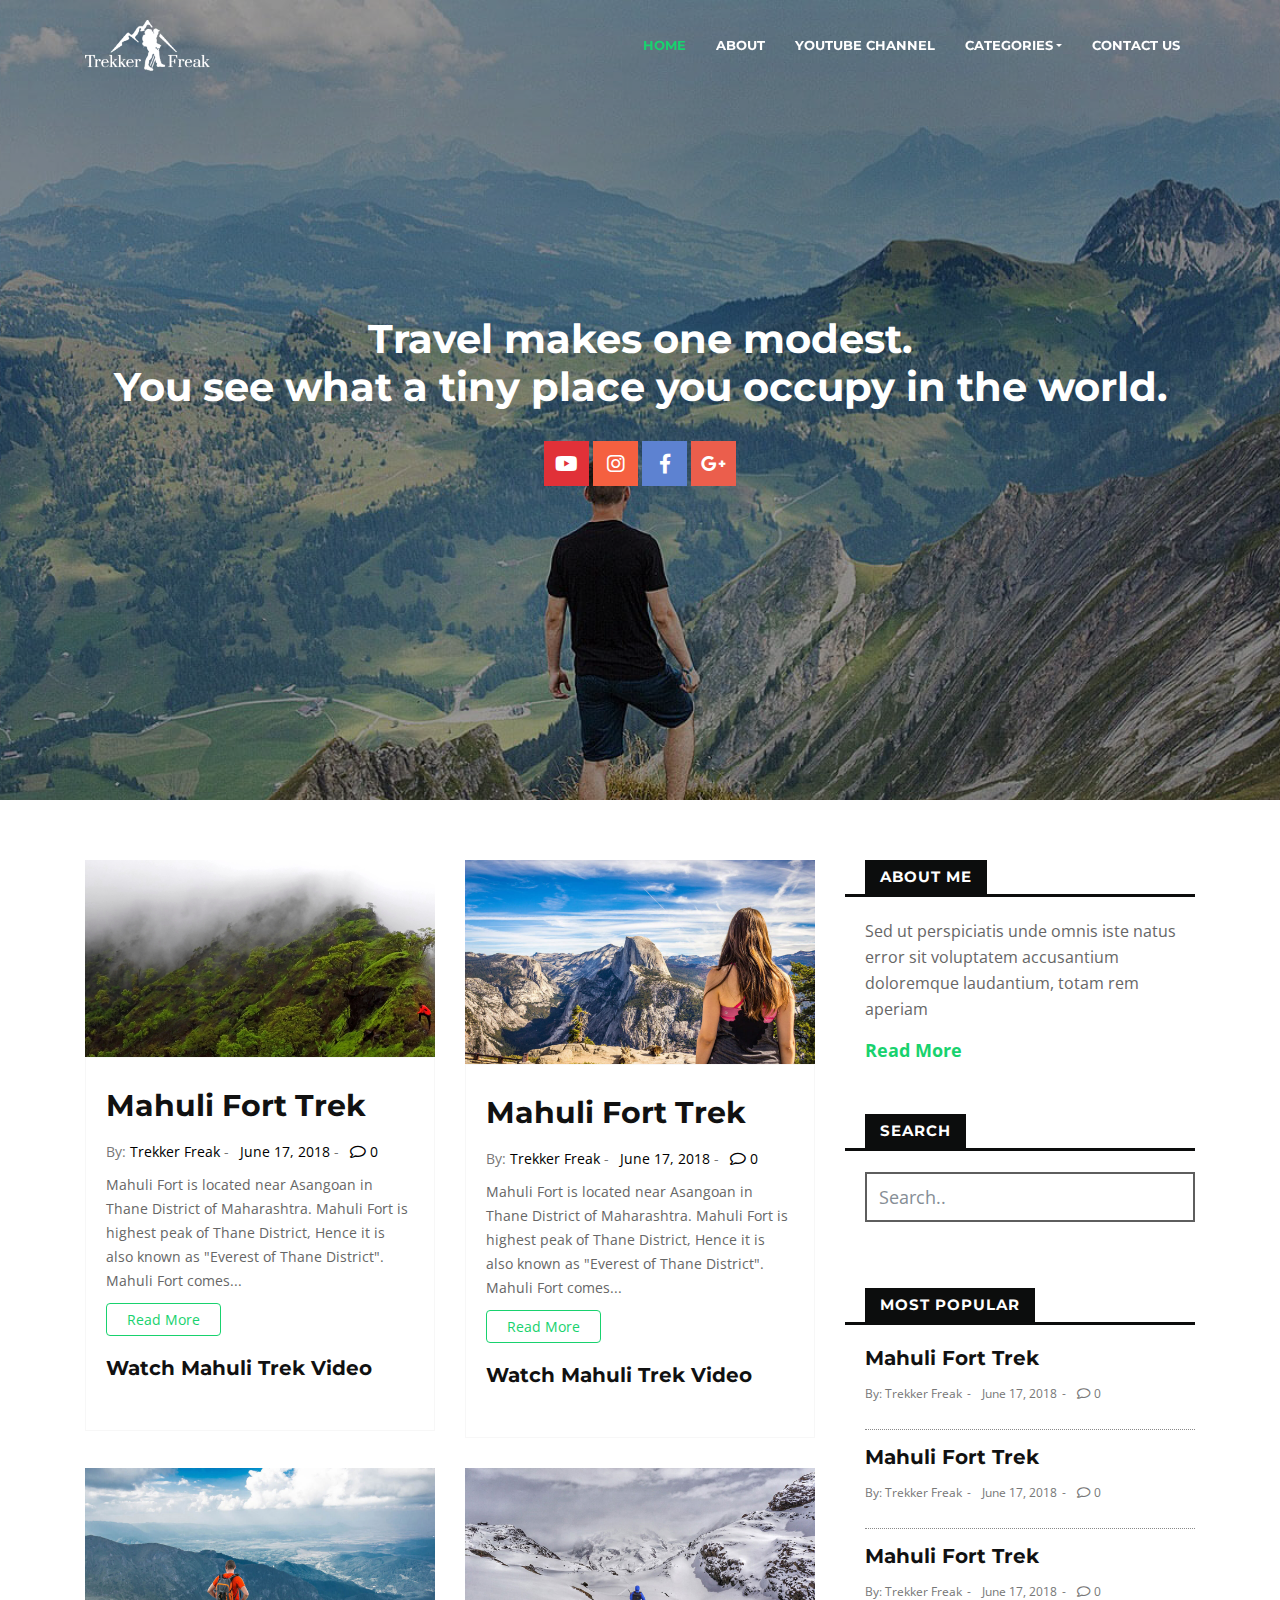
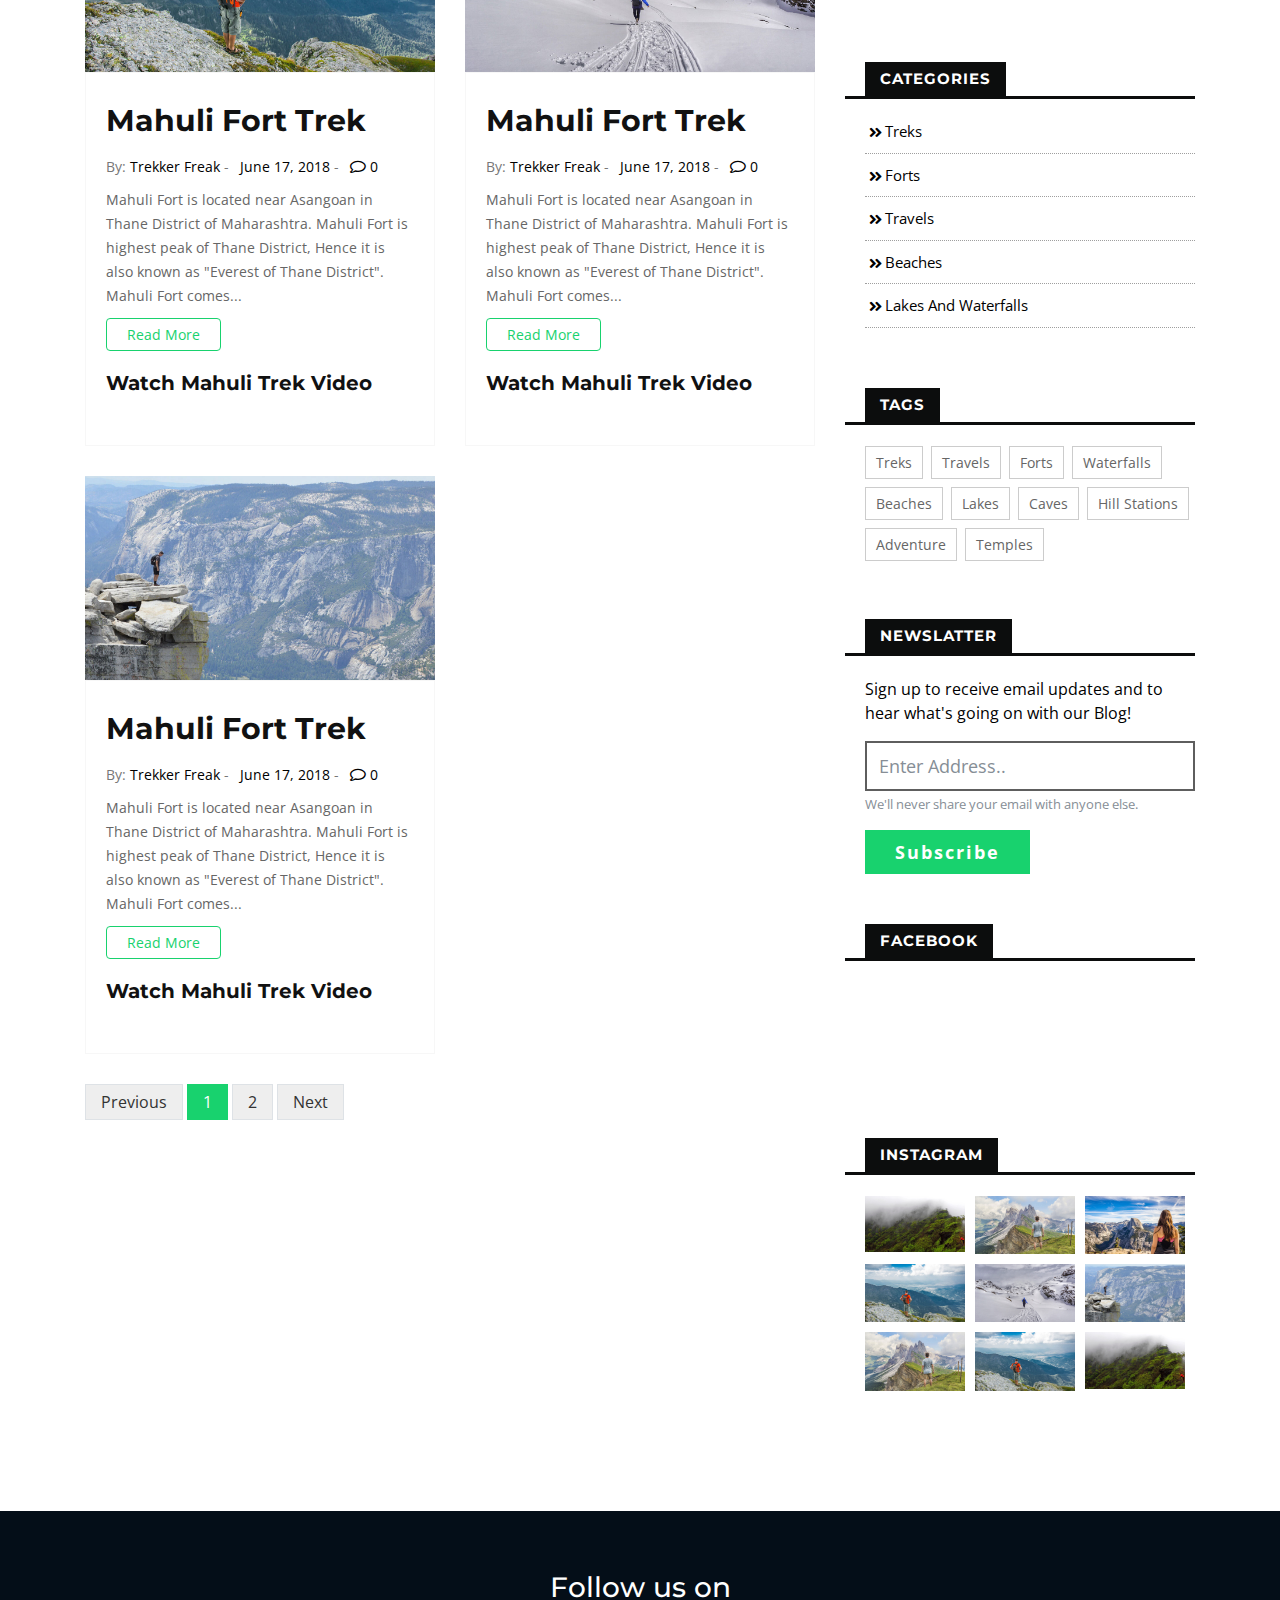
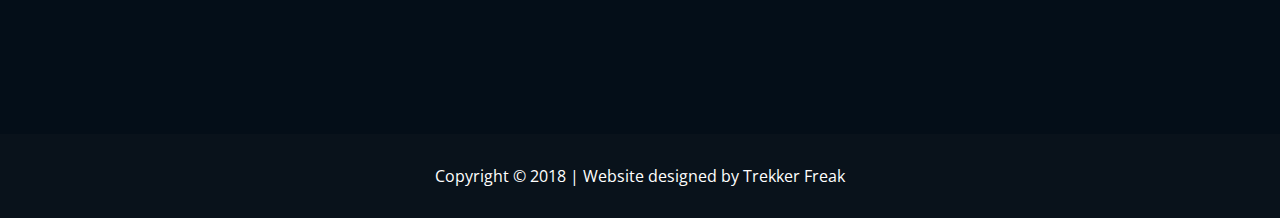
<file: index.html>
<!doctype html>
<html lang="en">
  <head>
    <!-- Required meta tags -->
    <meta charset="utf-8">
    <meta name="viewport" content="width=device-width, initial-scale=1, shrink-to-fit=no">

    <!-- Favicons -->
    <link href="images/favicon.png" rel="icon">

    <!-- Bootstrap CSS -->
    <link rel="stylesheet" href="css/bootstrap.min.css">

    <!-- Custom CSS -->
    <link rel="stylesheet" href="css/style.css">
    <link rel="stylesheet" href="css/responsive.css">

    <!-- Library CSS -->
    <link rel="stylesheet" type="text/css" href="css/animate.css">
    <link rel="stylesheet" href="css/fontawesome-all.min.css">

    <!-- Google Fonts -->
    <link href="https://fonts.googleapis.com/css?family=Open+Sans:300,300i,400,400i,700,700i|Montserrat:300,400,500,700" rel="stylesheet">

    <title>Travel Blog</title>
  </head>
  <body>

    <div class="scroll-to-top"><i class="fas fa-angle-up"></i></div>
    <!--====================
        NAVIGATION SECTION 
    ======================-->
    <nav class="navbar navbar-expand-lg fixed-top bg-dark navbar-dark mynavbar">
      <div class="container">
        <a href="index.html" class="navbar-brand"><img src="images/newlogo.png"></a>
        <button class="navbar-toggler" type="button" data-toggle="collapse" data-target="#myNavbar">
          <span class="line-icon first-bar"></span>
          <span class="line-icon second-bar"></span>
          <span class="line-icon third-bar"></span>
        </button>

        <div class="collapse navbar-collapse" id="myNavbar">
          <ul class="navbar-nav ml-auto">
            <li class="nav-item active">
              <a href="index.html" class="nav-link" >Home</a>
            </li>
            <li class="nav-item">
              <a href="about.html" class="nav-link" >About</a>
            </li>
            <li class="nav-item">
              <a href="https://www.youtube.com/channel/UC3eXtrgrOmq4ZjxrVWw1CIA" target="_blank" class="nav-link" >YouTube Channel</a>
            </li>
            <!-- Dropdown -->
            <li class="nav-item dropdown">
              <a href="#" class="nav-link dropdown-toggle" id="navbardrop" data-toggle="dropdown">Categories</a>
              <div class="dropdown-menu">
                <a class="dropdown-item" href="treks.html">Treks</a>
                <a class="dropdown-item" href="forts.html">Forts</a>
                <a class="dropdown-item" href="waterfalls.html">Waterfalls and Lakes</a>
                <a class="dropdown-item" href="beaches.html">Beaches</a>
                <a class="dropdown-item" href="religious_places.html">Religious Places</a>
              </div>
            </li>
            <li class="nav-item">
              <a href="contact.html" class="nav-link" >Contact Us</a>
            </li>
          </ul>
        </div>
      </div>  
    </nav><!-- Navbar ends -->
    <!--============================
        BACKGROUND SECTION 
      ===========================-->
    <div class="background">
      <div class="overlay">
        <div class="hero-body">
          <div class="hero-text">
            <h2 class="wow zoomIn" data-wow-delay="0.3s">Travel makes one modest.</h2><h2 class="wow zoomIn" data-wow-delay="0.3s"> You see what a tiny place you occupy in the world.</h2>
              <!--<a href="" class="btn get-started">Get Started</a>-->
                
              <div class="social-media wow fadeInUp">
                <ul>
                  <li><a href="https://www.youtube.com/channel/UC3eXtrgrOmq4ZjxrVWw1CIA" target="_blank" class="youtube "><i class="fab fa-youtube"></i></a></li>
                  <li><a href="https://www.instagram.com/trekker_freak" target="_blank" class="instagram"><i class="fab fa-instagram"></i></a></li>
                  <li><a href="https://www.facebook.com/trekker.freak" target="_blank" class="facebook"><i class="fab fa-facebook-f"></i></a></li>
                  <li><a href="#" class="google-plus"><i class="fab fa-google-plus-g"></i></a></li>
                </ul>
              </div>
          </div>
        </div>
      </div>
    </div><!-- Backcground ends -->
    <!--===========================
      MAIN SECTION 
    =============================-->
    <section id="main-section">
      <div class="container">
        <div class="row">
          <div class="col-lg-8">
            <div class="blog-area">
              <div class="row">
                <div class="col-md-6">
                  <div class="single-blog">
                    <div class="blog-image">
                      <a href="#"> <img src="images/blog/MahuliBlog.jpg" class="img-fluid"></a>
                    </div>
                    <div class="blog-info">
                      <h3 class="blog-title"><a href="#">Mahuli Fort Trek</a></h3>
                      <div class="blog-meta">
                        <ul>
                          <li class="blog-author">
                            <span>By:</span><a href="#"> Trekker Freak</a>
                          </li>
                          <li class="blog-date">
                            <a href="#"> June 17, 2018</a>
                          </li>
                          <li class="blog-comments">
                            <a href="#"><i class="far fa-comment"></i> 0</a>
                          </li>
                        </ul>
                      </div>
                      <p>Mahuli Fort is located near Asangoan in Thane District of Maharashtra. Mahuli Fort is highest peak of Thane District, Hence it
                      is also known as "Everest of Thane District". Mahuli Fort comes...</p>
                      <a href="singleBlog.html" class="btn read-more">Read More</a>
                      <h3 class="video-title">Watch Mahuli Trek Video</h3>
                      <!--<div class="blog-video">
                        <iframe width="auto" height="auto" src="https://www.youtube.com/embed/tvp9DbhkopE" frameborder="0" allow="autoplay; encrypted-media" allowfullscreen></iframe>
                      </div>
                    </div>    
                  </div>
                </div>
                <div class="col-md-6">
                  <div class="single-blog">
                    <div class="blog-image">
                      <a href="#"> <img src="images/blog/post1.jpg" class="img-fluid"></a>
                    </div>
                    <div class="blog-info">
                      <h3 class="blog-title"><a href="#">Mahuli Fort Trek</a></h3>
                      <div class="blog-meta">
                        <ul>
                          <li class="blog-author">
                            <span>By:</span><a href="#"> Trekker Freak</a>
                          </li>
                          <li class="blog-date">
                            <a href="#"> June 17, 2018</a>
                          </li>
                          <li class="blog-comments">
                            <a href="#"><i class="far fa-comment"></i> 0</a>
                          </li>
                        </ul>
                      </div>
                      <p>Mahuli Fort is located near Asangoan in Thane District of Maharashtra. Mahuli Fort is highest peak of Thane District, Hence it
                      is also known as "Everest of Thane District". Mahuli Fort comes...</p>
                      <a href="#" class="btn read-more">Read More</a>
                      <h3 class="video-title">Watch Mahuli Trek Video</h3>
                      <!--<div class="blog-video">
                        <iframe width="auto" height="auto" src="https://www.youtube.com/embed/tvp9DbhkopE" frameborder="0" allow="autoplay; encrypted-media" allowfullscreen></iframe>
                      </div>-->
                    </div>    
                  </div>
                </div>
                <div class="col-md-6">
                  <div class="single-blog">
                    <div class="blog-image">
                      <a href="#"> <img src="images/blog/post2.jpg" class="img-fluid"></a>
                    </div>
                    <div class="blog-info">
                      <h3 class="blog-title"><a href="#">Mahuli Fort Trek</a></h3>
                      <div class="blog-meta">
                        <ul>
                          <li class="blog-author">
                            <span>By:</span><a href="#"> Trekker Freak</a>
                          </li>
                          <li class="blog-date">
                            <a href="#"> June 17, 2018</a>
                          </li>
                          <li class="blog-comments">
                            <a href="#"><i class="far fa-comment"></i> 0</a>
                          </li>
                        </ul>
                      </div>
                      <p>Mahuli Fort is located near Asangoan in Thane District of Maharashtra. Mahuli Fort is highest peak of Thane District, Hence it
                      is also known as "Everest of Thane District". Mahuli Fort comes...</p>
                      <a href="#" class="btn read-more">Read More</a>
                      <h3 class="video-title">Watch Mahuli Trek Video</h3>
                      <!--<div class="blog-video">
                        <iframe width="auto" height="auto" src="https://www.youtube.com/embed/tvp9DbhkopE" frameborder="0" allow="autoplay; encrypted-media" allowfullscreen></iframe>
                      </div>-->
                    </div>    
                  </div>
                </div>
                <div class="col-md-6">
                  <div class="single-blog">
                    <div class="blog-image">
                      <a href="#"> <img src="images/blog/post3.jpg" class="img-fluid"></a>
                    </div>
                    <div class="blog-info">
                      <h3 class="blog-title"><a href="#">Mahuli Fort Trek</a></h3>
                      <div class="blog-meta">
                        <ul>
                          <li class="blog-author">
                            <span>By:</span><a href="#"> Trekker Freak</a>
                          </li>
                          <li class="blog-date">
                            <a href="#"> June 17, 2018</a>
                          </li>
                          <li class="blog-comments">
                            <a href="#"><i class="far fa-comment"></i> 0</a>
                          </li>
                        </ul>
                      </div>
                      <p>Mahuli Fort is located near Asangoan in Thane District of Maharashtra. Mahuli Fort is highest peak of Thane District, Hence it
                      is also known as "Everest of Thane District". Mahuli Fort comes...</p>
                      <a href="#" class="btn read-more">Read More</a>
                      <h3 class="video-title">Watch Mahuli Trek Video</h3>
                      <!--<div class="blog-video">
                        <iframe width="auto" height="auto" src="https://www.youtube.com/embed/tvp9DbhkopE" frameborder="0" allow="autoplay; encrypted-media" allowfullscreen></iframe>
                      </div>-->
                    </div>    
                  </div>
                </div>
                <div class="col-md-6">
                  <div class="single-blog">
                    <div class="blog-image">
                      <a href="#"> <img src="images/blog/post4.jpg" class="img-fluid"></a>
                    </div>
                    <div class="blog-info">
                      <h3 class="blog-title"><a href="#">Mahuli Fort Trek</a></h3>
                      <div class="blog-meta">
                        <ul>
                          <li class="blog-author">
                            <span>By:</span><a href="#"> Trekker Freak</a>
                          </li>
                          <li class="blog-date">
                            <a href="#"> June 17, 2018</a>
                          </li>
                          <li class="blog-comments">
                            <a href="#"><i class="far fa-comment"></i> 0</a>
                          </li>
                        </ul>
                      </div>
                      <p>Mahuli Fort is located near Asangoan in Thane District of Maharashtra. Mahuli Fort is highest peak of Thane District, Hence it
                      is also known as "Everest of Thane District". Mahuli Fort comes...</p>
                      <a href="#" class="btn read-more">Read More</a>
                      <h3 class="video-title">Watch Mahuli Trek Video</h3>
                      <!--<div class="blog-video">
                        <iframe width="auto" height="auto" src="https://www.youtube.com/embed/tvp9DbhkopE" frameborder="0" allow="autoplay; encrypted-media" allowfullscreen></iframe>
                      </div>-->
                    </div>    
                  </div>
                </div>
                <div class="col-md-6">
                  <div class="single-blog">
                    <div class="blog-image">
                      <a href="#"> <img src="images/blog/post6.jpg" class="img-fluid"></a>
                    </div>
                    <div class="blog-info">
                      <h3 class="blog-title"><a href="#">Mahuli Fort Trek</a></h3>
                      <div class="blog-meta">
                        <ul>
                          <li class="blog-author">
                            <span>By:</span><a href="#"> Trekker Freak</a>
                          </li>
                          <li class="blog-date">
                            <a href="#"> June 17, 2018</a>
                          </li>
                          <li class="blog-comments">
                            <a href="#"><i class="far fa-comment"></i> 0</a>
                          </li>
                        </ul>
                      </div>
                      <p>Mahuli Fort is located near Asangoan in Thane District of Maharashtra. Mahuli Fort is highest peak of Thane District, Hence it
                      is also known as "Everest of Thane District". Mahuli Fort comes...</p>
                      <a href="#" class="btn read-more">Read More</a>
                      <h3 class="video-title">Watch Mahuli Trek Video</h3>
                      <!--<div class="blog-video">
                        <iframe width="auto" height="auto" src="https://www.youtube.com/embed/tvp9DbhkopE" frameborder="0" allow="autoplay; encrypted-media" allowfullscreen></iframe>
                      </div>-->
                    </div>    
                  </div>
                </div>
              </div>
              <div class="row">
                <div class="col-lg-12">
                  <ul class="pagination myPagination">
                    <li class="page-item"><a class="page-link" href="#">Previous</a></li>
                    <li class="page-item active"><a class="page-link" href="#">1</a></li>
                    <li class="page-item"><a class="page-link" href="#">2</a></li>
                    <li class="page-item"><a class="page-link" href="#">Next</a></li>
                  </ul>
                </div>
              </div>
            </div>
          </div>
          <div class="col-lg-4">
            <div class="sidebar-area">
              <div class="sidebar-widget about_us">
                <div class="widget-title">
                  <h3 class="sidebar-title">About Me</h3>
                </div>
                <div class="about-wrap">
                  <p>Sed ut perspiciatis unde omnis iste natus error sit voluptatem accusantium doloremque laudantium, totam rem aperiam</p>
                  <a href="" class="read-more">Read More</a>
                </div>
              </div>
              <div class="sidebar-widget search">
                <div class="widget-title">
                  <h3 class="sidebar-title">Search</h3>
                </div>
                <div class="search-wrap">
                  <form>
                    <div class="form-group">
                      <input type="email" class="form-control input-type1" id="exampleInputEmail1" aria-describedby="emailHelp" placeholder="Search..">
                    </div>  
                  </form>
                </div>
              </div>
              <div class="sidebar-widget popularblog">
                <div class="widget-title">
                  <h3 class="sidebar-title">Most Popular</h3>
                </div>
                <div class="popular-blog">
                  <h4 class="blog-title"><a href="">Mahuli Fort Trek</a></h4>
                  <div class="blog-meta">
                    <ul>
                      <li class="blog-author">
                        By: <a href="#"> Trekker Freak</a>
                      </li>
                      <li class="blog-date">
                        <a href="#"> June 17, 2018</a>
                      </li>
                      <li class="blog-comments">
                        <a href="#"><i class="far fa-comment"></i> 0</a>
                      </li>
                    </ul>
                  </div>
                </div>
                <div class="popular-blog">
                  <h4 class="blog-title"><a href="">Mahuli Fort Trek</a></h4>
                  <div class="blog-meta">
                    <ul>
                      <li class="blog-author">
                        By: <a href="#"> Trekker Freak</a>
                      </li>
                      <li class="blog-date">
                        <a href="#"> June 17, 2018</a>
                      </li>
                      <li class="blog-comments">
                        <a href="#"><i class="far fa-comment"></i> 0</a>
                      </li>
                    </ul>
                  </div>
                </div>
                <div class="popular-blog">
                  <h4 class="blog-title"><a href="">Mahuli Fort Trek</a></h4>
                  <div class="blog-meta">
                    <ul>
                      <li class="blog-author">
                        By: <a href="#"> Trekker Freak</a>
                      </li>
                      <li class="blog-date">
                        <a href="#"> June 17, 2018</a>
                      </li>
                      <li class="blog-comments">
                        <a href="#"><i class="far fa-comment"></i> 0</a>
                      </li>
                    </ul>
                  </div>
                </div>
              </div>
              <div class="sidebar-widget category">
                <div class="widget-title">
                  <h3 class="sidebar-title">categories</h3>
                </div>
                <ul class="category_list">
                  <li>
                    <i class="fas fa-angle-double-right"></i> <a href="#">Treks</a>
                  </li>
                  <li>
                    <i class="fas fa-angle-double-right"></i> <a href="#">Forts</a>
                  </li>
                  <li>
                    <i class="fas fa-angle-double-right"></i> <a href="#">Travels</a>
                  </li>
                  <li>
                    <i class="fas fa-angle-double-right"></i> <a href="#">Beaches</a>
                  </li>
                  <li>
                    <i class="fas fa-angle-double-right"></i> <a href="#">Lakes and Waterfalls</a>
                  </li>
                </ul>
              </div>
              <div class="sidebar-widget tags">
                <div class="widget-title">
                  <h3 class="sidebar-title">tags</h3>
                </div>
                <div class="tag_list">
                  <a href="#">Treks</a>
                  <a href="#">Travels</a>
                  <a href="#">Forts</a>
                  <a href="#">waterfalls</a>
                  <a href="#">beaches</a>
                  <a href="#">lakes</a>
                  <a href="#">caves</a>
                  <a href="#">hill stations</a>
                  <a href="#">adventure</a>
                  <a href="#">temples</a>
                </div>
              </div>
              <div class="sidebar-widget newsletter">
                <div class="widget-title">
                  <h3 class="sidebar-title">newslatter</h3>
                </div>
                <div class="newslatter-wrap">
                  <p>Sign up to receive email updates and to hear what's going on with our Blog!</p>
                  <form>
                    <div class="form-group">
                      <input type="email" class="form-control input-type1" id="exampleInputEmail1" aria-describedby="emailHelp" placeholder="Enter Address.." required="required">
                      <small id="emailHelp" class="form-text text-muted">We'll never share your email with anyone else.</small>
                    </div>
                    <button type="submit" class="btn green-button">subscribe</button>
                  </form>
                </div>
              </div>
              <div class="sidebar-widget facebook-widget">
                <div class="widget-title">
                  <h3 class="sidebar-title">Facebook</h3>
                </div>
                <div class="sidebar_facebook">
                  <div id="fb-root"></div>
                    <script>(function(d, s, id) {
                      var js, fjs = d.getElementsByTagName(s)[0];
                      if (d.getElementById(id)) return;
                      js = d.createElement(s); js.id = id;
                      js.src = 'https://connect.facebook.net/en_US/sdk.js#xfbml=1&version=v3.1';
                      fjs.parentNode.insertBefore(js, fjs);
                    }(document, 'script', 'facebook-jssdk'));</script>
                    <div class="fb-like" data-href="https://www.facebook.com/trekker.freak" data-layout="standard" data-action="like" data-size="small" data-show-faces="true" data-share="true"></div>
                    <iframe src="https://www.facebook.com/plugins/like.php?href=https%3A%2F%2Fwww.facebook.com%2Ftrekker.freak&width=450&layout=standard&action=like&size=small&show_faces=true&share=true&height=80&appId" width="100%" height="100px" style="border:none;overflow:hidden" scrolling="no" frameborder="0" allowTransparency="true" allow="encrypted-media"></iframe>
                </div>
              </div>
              <div class="sidebar-widget instagram-widget">
                <div class="widget-title">
                  <h3 class="sidebar-title">Instagram</h3>
                </div>
                <div class="sidebar_instagram">
                  <div class="row m-0">
                    <div class="col-4 single-insta">
                      <a href="https://www.instagram.com/trekker_freak/" target="_blank"><img src="images/instagram/img1.jpg" class="img-fluid"></a>
                    </div>
                    <div class="col-4 single-insta">
                      <a href="https://www.instagram.com/trekker_freak/" target="_blank"><img src="images/instagram/img2.jpg" class="img-fluid"></a>
                    </div>
                    <div class="col-4 single-insta">
                      <a href="https://www.instagram.com/trekker_freak/" target="_blank"><img src="images/instagram/img3.jpg" class="img-fluid"></a>
                    </div>
                    <div class="col-4 single-insta">
                      <a href="https://www.instagram.com/trekker_freak/" target="_blank"><img src="images/instagram/img4.jpg" class="img-fluid"></a>
                    </div>
                    <div class="col-4 single-insta">
                      <a href="https://www.instagram.com/trekker_freak/" target="_blank"><img src="images/instagram/img5.jpg" class="img-fluid"></a>
                    </div>
                    <div class="col-4 single-insta">
                      <a href="https://www.instagram.com/trekker_freak/" target="_blank"><img src="images/instagram/img6.jpg" class="img-fluid"></a>
                    </div>
                    <div class="col-4 single-insta">
                      <a href="https://www.instagram.com/trekker_freak/" target="_blank"><img src="images/instagram/img2.jpg" class="img-fluid"></a>
                    </div>
                    <div class="col-4 single-insta">
                      <a href="https://www.instagram.com/trekker_freak/" target="_blank"><img src="images/instagram/img4.jpg" class="img-fluid"></a>
                    </div>
                    <div class="col-4 single-insta">
                      <a href="https://www.instagram.com/trekker_freak/" target="_blank"><img src="images/instagram/img1.jpg" class="img-fluid"></a>
                    </div>
                  </div>
                </div>
              </div>
            </div>
          </div>
        </div>
      </div>
    </section>

    <!--===========================
      FOOTER SECTION 
    =========================-->
    <section id="footer">
        <div class="container">
            <div class="row">
                <div class="col-sm-12 text-center">
                    <h3>Follow us on</h3>
                    <div class="footer-social wow bounceInDown">
                        <ul>
                            <li><a href="" class="f_youtube"><i class="fab fa-youtube"></i></a></li>
                            <li><a href="" class="f_instagram"><i class="fab fa-instagram"></i></a></li>
                            <li><a href="" class="f_facebook"><i class="fab fa-facebook-f"></i></a></li>
                            <li><a href="" class="f_google"><i class="fab fa-google-plus-g"></i></a></li>
                        </ul>
                    </div>
                </div>
            </div>
        </div>   
    </section>
    
    <footer>
        <div class="container">
            <div class="row">
                <div class="col-md-12 text-center">
                    <div class="copyright">
                        <p class="m-0">Copyright © 2018 | Website designed by <a href="">Trekker Freak </a></p>
                    </div>
                </div>
            </div>
        </div>    
    </footer><!-- footer section ends -->
    
                      
    <!-- Optional JavaScript -->
    
    <!-- jQuery first, then Popper.js, then Bootstrap JS -->
    <script src="js/jquery-3.2.1.min.js"></script>
    <script src="js/popper.min.js"></script>
    <script src="js/bootstrap.min.js"></script>
    <script src="js/jquery.fitvids.js"></script>
    <script src="js/wow.min.js"></script>
    <script src="js/custom.js"></script>
  
  </body>
</html>
</file>
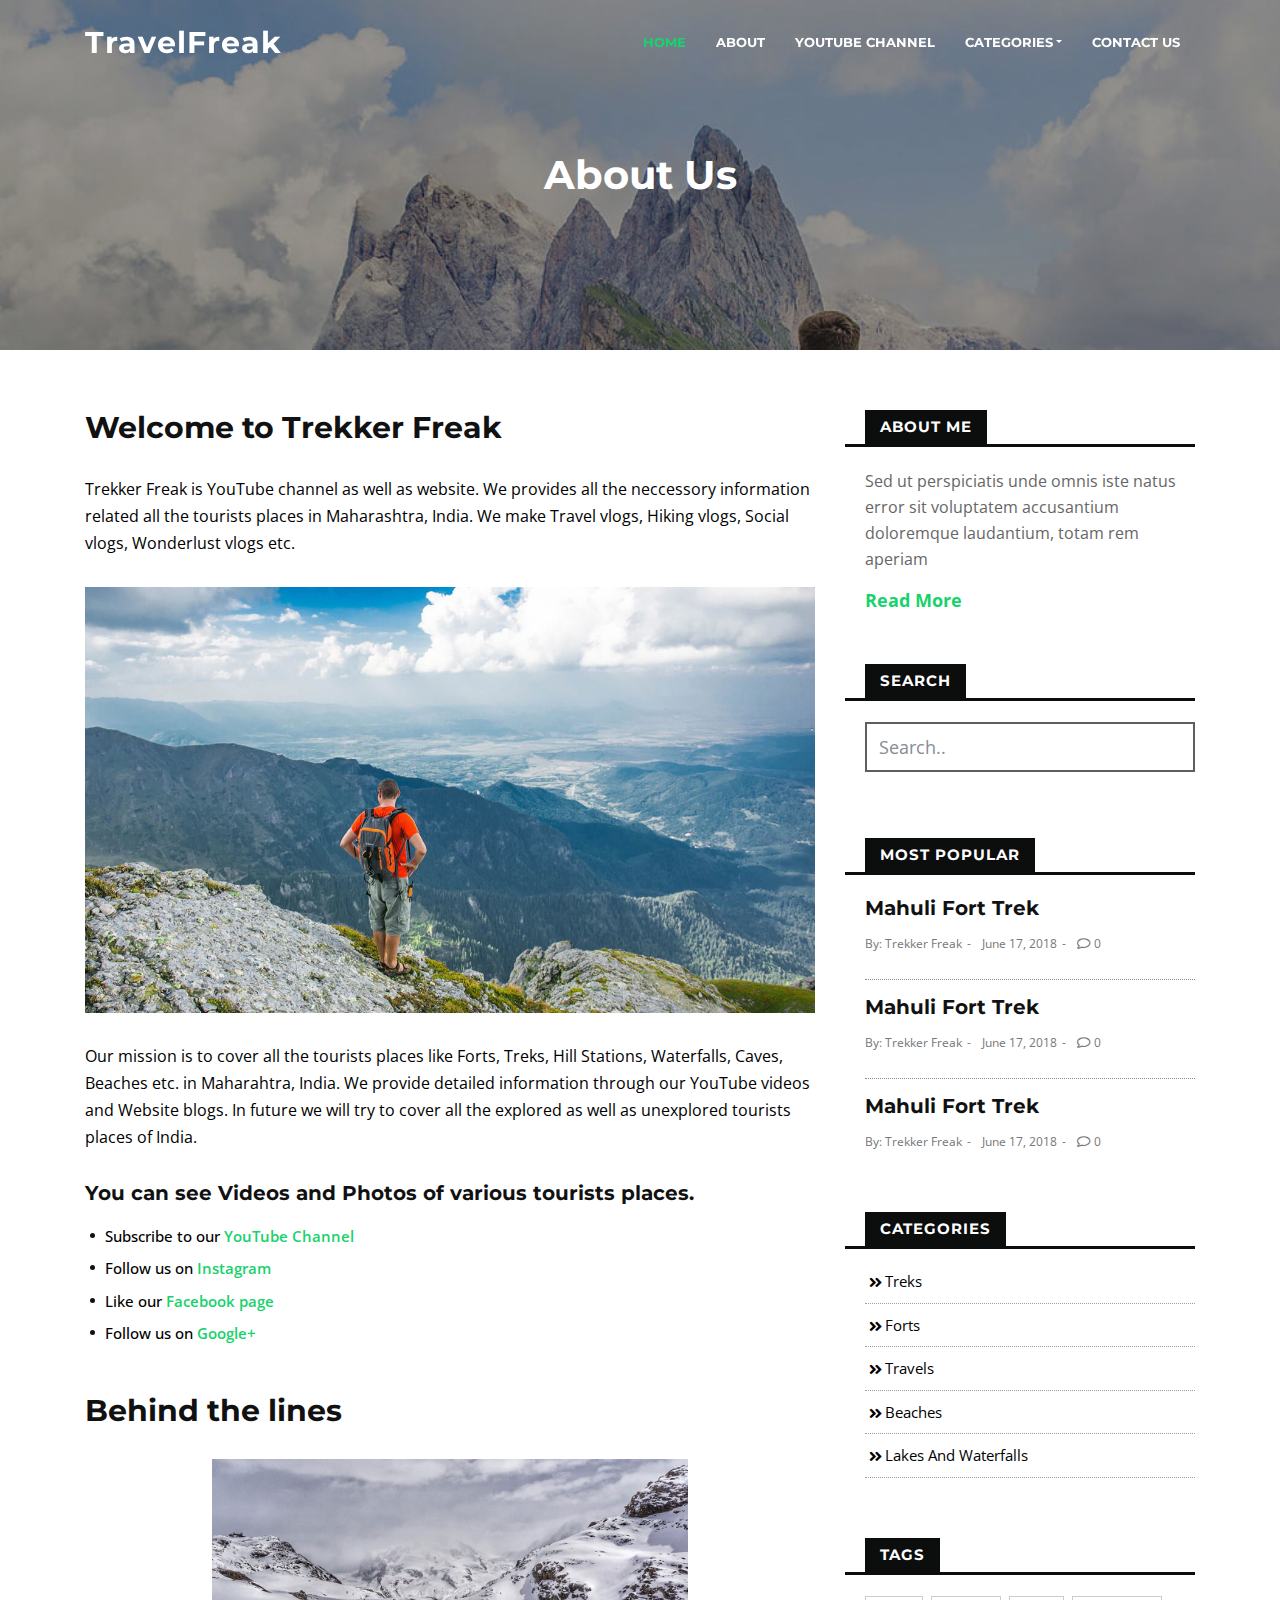
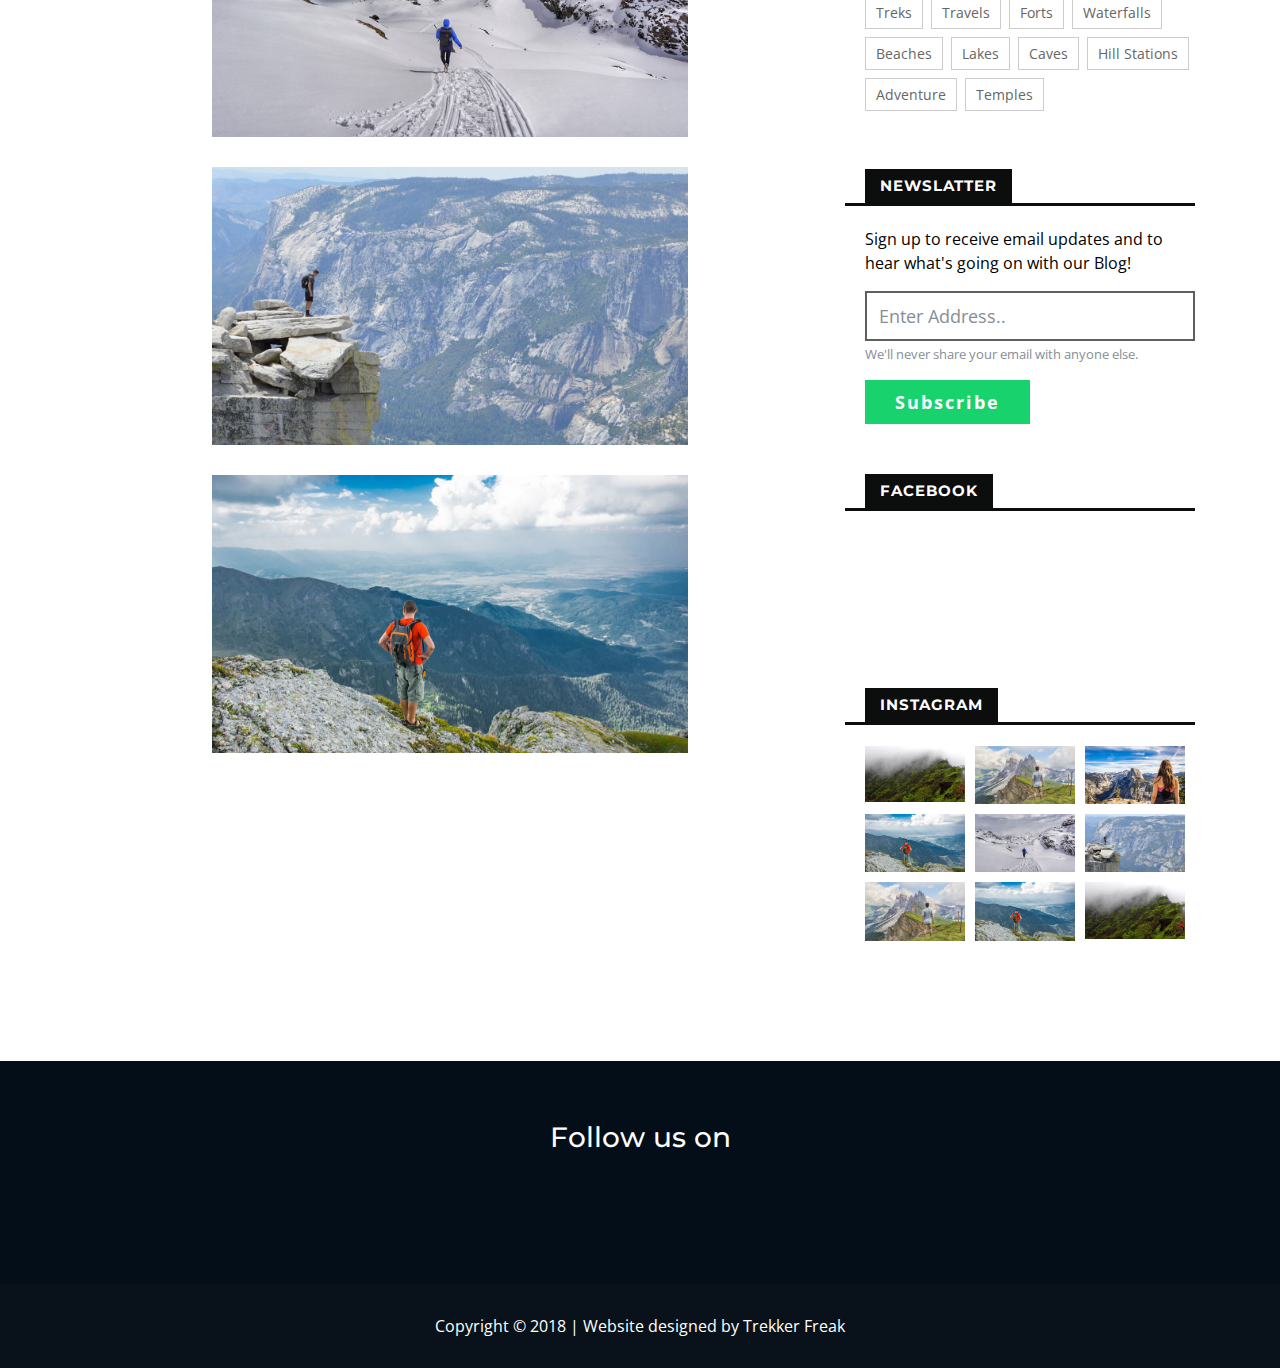
<file: about.html>
<!doctype html>
<html lang="en">
  <head>
    <!-- Required meta tags -->
    <meta charset="utf-8">
    <meta name="viewport" content="width=device-width, initial-scale=1, shrink-to-fit=no">

    <!-- Favicons -->
    <link href="images/favicon.png" rel="icon">

    <!-- Bootstrap CSS -->
    <link rel="stylesheet" href="css/bootstrap.min.css">

    <!-- Custom CSS -->
    <link rel="stylesheet" href="css/style.css">
    <link rel="stylesheet" href="css/responsive.css">

    <!-- Library CSS -->
    <link rel="stylesheet" type="text/css" href="css/animate.css">
    <link rel="stylesheet" href="css/fontawesome-all.min.css">

    <!-- Google Fonts -->
    <link href="https://fonts.googleapis.com/css?family=Open+Sans:300,300i,400,400i,700,700i|Montserrat:300,400,500,700" rel="stylesheet">

    <title>Travel Blog</title>
  </head>
  <body>
    <div class="scroll-to-top"><i class="fas fa-angle-up"></i></div>
    <!--====================
        NAVIGATION SECTION 
    ======================-->
    <nav class="navbar navbar-expand-lg fixed-top bg-dark navbar-dark mynavbar">
      <div class="container">
        <a href="index.html" class="navbar-brand">TravelFreak</a>
        <button class="navbar-toggler" type="button" data-toggle="collapse" data-target="#myNavbar">
          <span class="line-icon first-bar"></span>
          <span class="line-icon second-bar"></span>
          <span class="line-icon third-bar"></span>
        </button>

        <div class="collapse navbar-collapse" id="myNavbar">
          <ul class="navbar-nav ml-auto">
            <li class="nav-item active">
              <a href="index.html" class="nav-link" >Home</a>
            </li>
            <li class="nav-item">
              <a href="about.html" class="nav-link" >About</a>
            </li>
            <li class="nav-item">
              <a href="https://www.youtube.com/channel/UC3eXtrgrOmq4ZjxrVWw1CIA" target="_blank" class="nav-link" >YouTube Channel</a>
            </li>
            <!-- Dropdown -->
            <li class="nav-item dropdown">
              <a href="#" class="nav-link dropdown-toggle" href="#" id="navbardrop" data-toggle="dropdown">Categories</a>
              <div class="dropdown-menu">
                <a class="dropdown-item" href="treks.html">Treks</a>
                <a class="dropdown-item" href="forts.html">Forts</a>
                <a class="dropdown-item" href="waterfalls.html">Waterfalls and Lakes</a>
                <a class="dropdown-item" href="beaches.html">Beaches</a>
                <a class="dropdown-item" href="religious_places.html">Religious Places</a>
              </div>
            </li>
            <li class="nav-item">
              <a href="contact.html" class="nav-link" >Contact Us</a>
            </li>
          </ul>
        </div>
      </div>  
    </nav><!-- Navbar ends -->
    <!--============================
        CONTACT BACKGROUND SECTION 
      ===========================-->
    <section class="banner about" id="about-us">
      <div class="overlay">
        <div class="hero-body">
          <div class="hero-text">
            <h2>About Us</h2>
          </div>
        </div>
      </div>
    </section>
    <!--===========================
      MAIN SECTION 
    =============================-->
    <section id="main-section">
      <div class="container">
        <div class="row">
          <div class="col-lg-8">
            <div class="about-info">
              <h3>Welcome to Trekker Freak</h3>
              <p>Trekker Freak is YouTube channel as well as website. We provides all the neccessory information related all the tourists places in Maharashtra, India. We make Travel vlogs, Hiking vlogs, Social vlogs, Wonderlust vlogs etc.</p>
              <p><img src="images/blog/post3.jpg" class="img-fluid"></p>
              <p>Our mission is to cover all the tourists places like Forts, Treks, Hill Stations, Waterfalls, Caves, Beaches etc. in Maharahtra, India. We provide detailed information through our YouTube videos and Website blogs. In future we will try to cover all the explored as well as unexplored tourists places of India.</p>
              <p></p>
              <h4>You can see Videos and Photos of various tourists places. </h4>
              <ul class="follow-link">
                <li>Subscribe to our <a href=https://www.youtube.com/channel/UC3eXtrgrOmq4ZjxrVWw1CIA" target="_blank">YouTube Channel</a></li>
                <li>Follow us on <a href="">Instagram</a></li>
                <li>Like our <a href="">Facebook page</a></li>
                <li>Follow us on <a href="">Google+</a></li>
              </ul>
            </div>
            <div class="behind-lines mt-5">
              <h3>Behind the lines</h3>
              <div class="row">
                <div class="col-lg-8 offset-lg-2">
                  <div class="single-member">
                    <img src="images/blog/post4.jpg" class="img-fluid">
                    <div class="image-overlay">
                      <h4>Bidur Gupta</h4>
                    </div>
                  </div>
                </div>
                <div class="col-lg-8 offset-lg-2">
                  <div class="single-member">
                    <img src="images/blog/post6.jpg" class="img-fluid">
                    <div class="image-overlay">
                      <h4>Dilip Shukla</h4>
                    </div>
                  </div>
                </div>
                <div class="col-lg-8 offset-lg-2">
                  <div class="single-member">
                    <img src="images/blog/post3.jpg" class="img-fluid">
                    <div class="image-overlay">
                      <h4>Rahul Kasar</h4>
                    </div>
                  </div>
                </div>
              </div>
            </div>
          </div>
          <div class="col-lg-4">
            <div class="sidebar-area">
              <div class="sidebar-widget about_us">
                <div class="widget-title">
                  <h3 class="sidebar-title">About Me</h3>
                </div>
                <div class="about-wrap">
                  <p>Sed ut perspiciatis unde omnis iste natus error sit voluptatem accusantium doloremque laudantium, totam rem aperiam</p>
                  <a href="" class="read-more">Read More</a>
                </div>
              </div>
              <div class="sidebar-widget search">
                <div class="widget-title">
                  <h3 class="sidebar-title">Search</h3>
                </div>
                <div class="search-wrap">
                  <form>
                    <div class="form-group">
                      <input type="email" class="form-control input-type1" id="exampleInputEmail1" aria-describedby="emailHelp" placeholder="Search..">
                    </div>  
                  </form>
                </div>
              </div>
              <div class="sidebar-widget popularblog">
                <div class="widget-title">
                  <h3 class="sidebar-title">Most Popular</h3>
                </div>
                <div class="popular-blog">
                  <h4 class="blog-title"><a href="">Mahuli Fort Trek</a></h4>
                  <div class="blog-meta">
                    <ul>
                      <li class="blog-author">
                        By: <a href="#"> Trekker Freak</a>
                      </li>
                      <li class="blog-date">
                        <a href="#"> June 17, 2018</a>
                      </li>
                      <li class="blog-comments">
                        <a href="#"><i class="far fa-comment"></i> 0</a>
                      </li>
                    </ul>
                  </div>
                </div>
                <div class="popular-blog">
                  <h4 class="blog-title"><a href="">Mahuli Fort Trek</a></h4>
                  <div class="blog-meta">
                    <ul>
                      <li class="blog-author">
                        By: <a href="#"> Trekker Freak</a>
                      </li>
                      <li class="blog-date">
                        <a href="#"> June 17, 2018</a>
                      </li>
                      <li class="blog-comments">
                        <a href="#"><i class="far fa-comment"></i> 0</a>
                      </li>
                    </ul>
                  </div>
                </div>
                <div class="popular-blog">
                  <h4 class="blog-title"><a href="">Mahuli Fort Trek</a></h4>
                  <div class="blog-meta">
                    <ul>
                      <li class="blog-author">
                        By: <a href="#"> Trekker Freak</a>
                      </li>
                      <li class="blog-date">
                        <a href="#"> June 17, 2018</a>
                      </li>
                      <li class="blog-comments">
                        <a href="#"><i class="far fa-comment"></i> 0</a>
                      </li>
                    </ul>
                  </div>
                </div>
              </div>
              <div class="sidebar-widget category">
                <div class="widget-title">
                  <h3 class="sidebar-title">categories</h3>
                </div>
                <ul class="category_list">
                  <li>
                    <i class="fas fa-angle-double-right"></i> <a href="#">Treks</a>
                  </li>
                  <li>
                    <i class="fas fa-angle-double-right"></i> <a href="#">Forts</a>
                  </li>
                  <li>
                    <i class="fas fa-angle-double-right"></i> <a href="#">Travels</a>
                  </li>
                  <li>
                    <i class="fas fa-angle-double-right"></i> <a href="#">Beaches</a>
                  </li>
                  <li>
                    <i class="fas fa-angle-double-right"></i> <a href="#">Lakes and Waterfalls</a>
                  </li>
                </ul>
              </div>
              <div class="sidebar-widget tags">
                <div class="widget-title">
                  <h3 class="sidebar-title">tags</h3>
                </div>
                <div class="tag_list">
                  <a href="#">Treks</a>
                  <a href="#">Travels</a>
                  <a href="#">Forts</a>
                  <a href="#">waterfalls</a>
                  <a href="#">beaches</a>
                  <a href="#">lakes</a>
                  <a href="#">caves</a>
                  <a href="#">hill stations</a>
                  <a href="#">adventure</a>
                  <a href="#">temples</a>
                </div>
              </div>
              <div class="sidebar-widget newsletter">
                <div class="widget-title">
                  <h3 class="sidebar-title">newslatter</h3>
                </div>
                <div class="newslatter-wrap">
                  <p>Sign up to receive email updates and to hear what's going on with our Blog!</p>
                  <form>
                    <div class="form-group">
                      <input type="email" class="form-control input-type1" id="exampleInputEmail1" aria-describedby="emailHelp" placeholder="Enter Address.." required="required">
                      <small id="emailHelp" class="form-text text-muted">We'll never share your email with anyone else.</small>
                    </div>
                    <button type="submit" class="btn green-button">subscribe</button>
                  </form>
                </div>
              </div>
              <div class="sidebar-widget facebook-widget">
                <div class="widget-title">
                  <h3 class="sidebar-title">Facebook</h3>
                </div>
                <div class="sidebar_facebook">
                  <div id="fb-root"></div>
                    <script>(function(d, s, id) {
                      var js, fjs = d.getElementsByTagName(s)[0];
                      if (d.getElementById(id)) return;
                      js = d.createElement(s); js.id = id;
                      js.src = 'https://connect.facebook.net/en_US/sdk.js#xfbml=1&version=v3.1';
                      fjs.parentNode.insertBefore(js, fjs);
                    }(document, 'script', 'facebook-jssdk'));</script>
                    <div class="fb-like" data-href="https://www.facebook.com/trekker.freak" data-layout="standard" data-action="like" data-size="small" data-show-faces="true" data-share="true"></div>
                    <iframe src="https://www.facebook.com/plugins/like.php?href=https%3A%2F%2Fwww.facebook.com%2Ftrekker.freak&width=450&layout=standard&action=like&size=small&show_faces=true&share=true&height=80&appId" width="100%" height="100px" style="border:none;overflow:hidden" scrolling="no" frameborder="0" allowTransparency="true" allow="encrypted-media"></iframe>
                </div>
              </div>
              <div class="sidebar-widget instagram-widget">
                <div class="widget-title">
                  <h3 class="sidebar-title">Instagram</h3>
                </div>
                <div class="sidebar_instagram">
                  <div class="row m-0">
                    <div class="col-4 single-insta">
                      <a href="https://www.instagram.com/trekker_freak/" target="_blank"><img src="images/instagram/img1.jpg" class="img-fluid"></a>
                    </div>
                    <div class="col-4 single-insta">
                      <a href="https://www.instagram.com/trekker_freak/" target="_blank"><img src="images/instagram/img2.jpg" class="img-fluid"></a>
                    </div>
                    <div class="col-4 single-insta">
                      <a href="https://www.instagram.com/trekker_freak/" target="_blank"><img src="images/instagram/img3.jpg" class="img-fluid"></a>
                    </div>
                    <div class="col-4 single-insta">
                      <a href="https://www.instagram.com/trekker_freak/" target="_blank"><img src="images/instagram/img4.jpg" class="img-fluid"></a>
                    </div>
                    <div class="col-4 single-insta">
                      <a href="https://www.instagram.com/trekker_freak/" target="_blank"><img src="images/instagram/img5.jpg" class="img-fluid"></a>
                    </div>
                    <div class="col-4 single-insta">
                      <a href="https://www.instagram.com/trekker_freak/" target="_blank"><img src="images/instagram/img6.jpg" class="img-fluid"></a>
                    </div>
                    <div class="col-4 single-insta">
                      <a href="https://www.instagram.com/trekker_freak/" target="_blank"><img src="images/instagram/img2.jpg" class="img-fluid"></a>
                    </div>
                    <div class="col-4 single-insta">
                      <a href="https://www.instagram.com/trekker_freak/" target="_blank"><img src="images/instagram/img4.jpg" class="img-fluid"></a>
                    </div>
                    <div class="col-4 single-insta">
                      <a href="https://www.instagram.com/trekker_freak/" target="_blank"><img src="images/instagram/img1.jpg" class="img-fluid"></a>
                    </div>
                  </div>
                </div>
              </div>
            </div>
          </div>
        </div>
      </div>
    </section>

    <!--===========================
      FOOTER SECTION 
    =========================-->
    <section id="footer">
        <div class="container">
            <div class="row">
                <div class="col-sm-12 text-center">
                    <h3>Follow us on</h3>
                    <div class="footer-social wow bounceInDown">
                        <ul>
                            <li><a href="" class="f_youtube"><i class="fab fa-youtube"></i></a></li>
                            <li><a href="" class="f_instagram"><i class="fab fa-instagram"></i></a></li>
                            <li><a href="" class="f_facebook"><i class="fab fa-facebook-f"></i></a></li>
                            <li><a href="" class="f_google"><i class="fab fa-google-plus-g"></i></a></li>
                        </ul>
                    </div>
                </div>
            </div>
        </div>   
    </section>
    
    <footer>
        <div class="container">
            <div class="row">
                <div class="col-md-12 text-center">
                    <div class="copyright">
                        <p class="m-0">Copyright © 2018 | Website designed by <a href="">Trekker Freak </a></p>
                    </div>
                </div>
            </div>
        </div>    
    </footer><!-- footer section ends -->
    
                      
    <!-- Optional JavaScript -->
    
    <!-- jQuery first, then Popper.js, then Bootstrap JS -->
    <script src="js/jquery-3.2.1.min.js"></script>
    <script src="js/popper.min.js"></script>
    <script src="js/bootstrap.min.js"></script>
    <script src="js/jquery.fitvids.js"></script>
    <script src="js/wow.min.js"></script>
    <script src="js/custom.js"></script>
  </body>
</html>
</file>
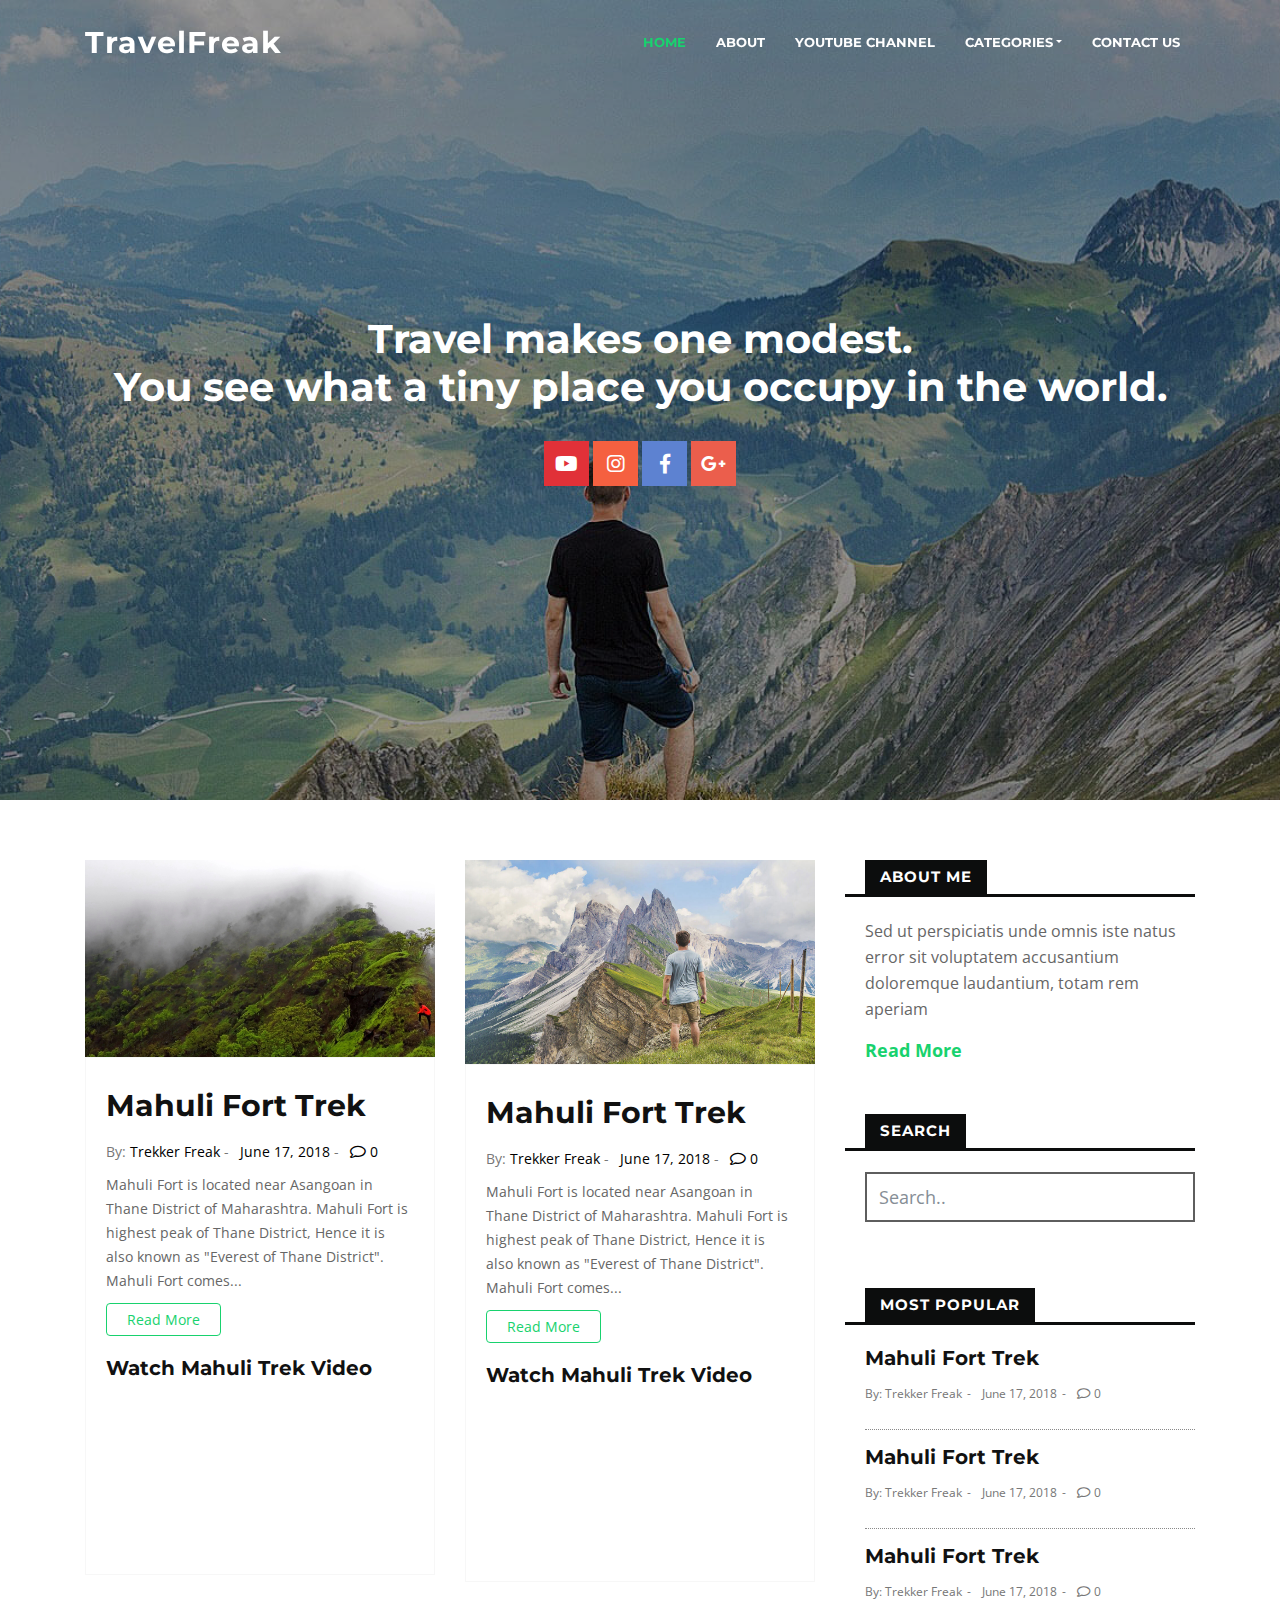
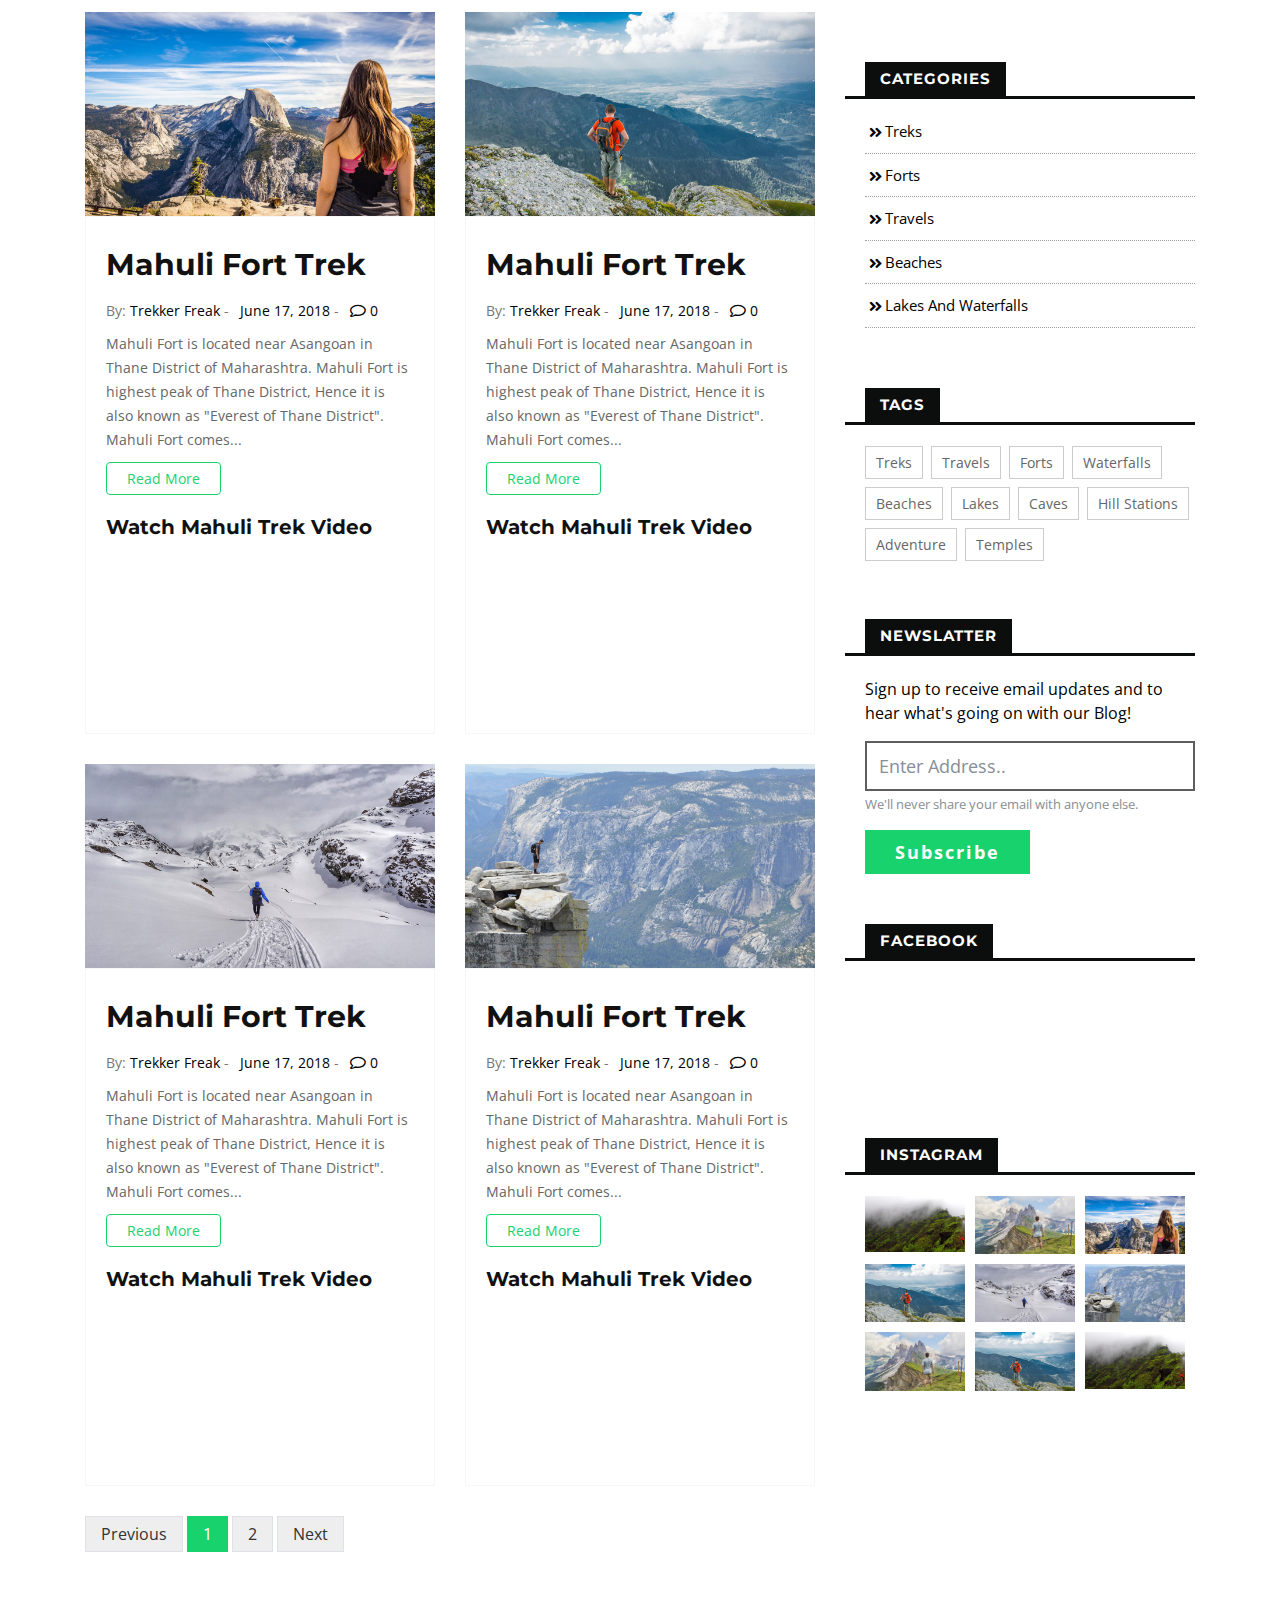
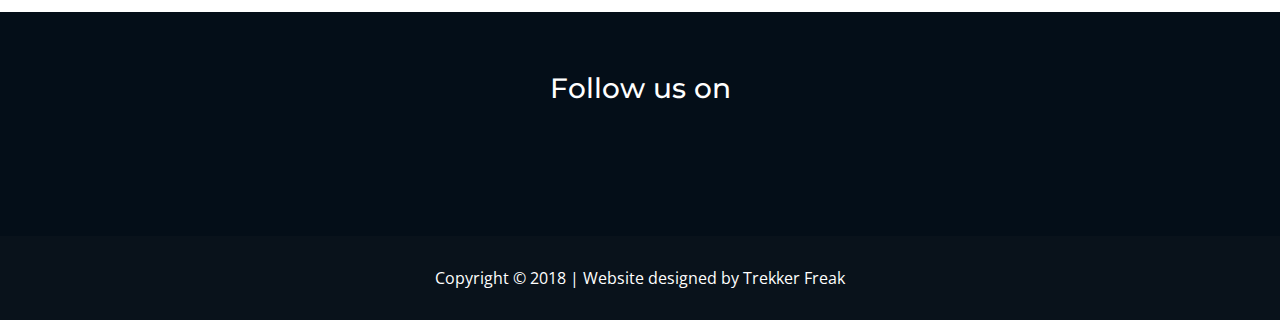
<file: beaches.html>
<!doctype html>
<html lang="en">
  <head>
    <!-- Required meta tags -->
    <meta charset="utf-8">
    <meta name="viewport" content="width=device-width, initial-scale=1, shrink-to-fit=no">

    <!-- Favicons -->
    <link href="images/favicon.png" rel="icon">

    <!-- Bootstrap CSS -->
    <link rel="stylesheet" href="css/bootstrap.min.css">

    <!-- Custom CSS -->
    <link rel="stylesheet" href="css/style.css">
    <link rel="stylesheet" href="css/responsive.css">

    <!-- Library CSS -->
    <link rel="stylesheet" type="text/css" href="css/animate.css">
    <link rel="stylesheet" href="css/fontawesome-all.min.css">

    <!-- Google Fonts -->
    <link href="https://fonts.googleapis.com/css?family=Open+Sans:300,300i,400,400i,700,700i|Montserrat:300,400,500,700" rel="stylesheet">

    <title>Travel Blog</title>
  </head>
  <body>

    <div class="scroll-to-top"><i class="fas fa-angle-up"></i></div>
    <!--====================
        NAVIGATION SECTION 
    ======================-->
    <nav class="navbar navbar-expand-lg fixed-top bg-dark navbar-dark mynavbar">
      <div class="container">
        <a href="index.html" class="navbar-brand">TravelFreak</a>
        <button class="navbar-toggler" type="button" data-toggle="collapse" data-target="#myNavbar">
          <span class="line-icon first-bar"></span>
          <span class="line-icon second-bar"></span>
          <span class="line-icon third-bar"></span>
        </button>

        <div class="collapse navbar-collapse" id="myNavbar">
          <ul class="navbar-nav ml-auto">
            <li class="nav-item active">
              <a href="index.html" class="nav-link" >Home</a>
            </li>
            <li class="nav-item">
              <a href="about.html" class="nav-link" >About</a>
            </li>
            <li class="nav-item">
              <a href="https://www.youtube.com/channel/UC3eXtrgrOmq4ZjxrVWw1CIA" target="_blank" class="nav-link" >YouTube Channel</a>
            </li>
            <!-- Dropdown -->
            <li class="nav-item dropdown">
              <a href="#" class="nav-link dropdown-toggle" href="#" id="navbardrop" data-toggle="dropdown">Categories</a>
              <div class="dropdown-menu">
                <a class="dropdown-item" href="treks.html">Treks</a>
                <a class="dropdown-item" href="forts.html">Forts</a>
                <a class="dropdown-item" href="waterfalls.html">Waterfalls and Lakes</a>
                <a class="dropdown-item" href="beaches.html">Beaches</a>
                <a class="dropdown-item" href="religious_places.html">Religious Places</a>
              </div>
            </li>
            <li class="nav-item">
              <a href="contact.html" class="nav-link" >Contact Us</a>
            </li>
          </ul>
        </div>
      </div>  
    </nav><!-- Navbar ends -->
    <!--============================
        BACKGROUND SECTION 
      ===========================-->
    <div class="background">
      <div class="overlay">
        <div class="hero-body">
          <div class="hero-text">
            <h2 class="wow zoomIn" data-wow-delay="0.3s">Travel makes one modest.</h2><h2 class="wow zoomIn" data-wow-delay="0.3s"> You see what a tiny place you occupy in the world.</h2>
              <!--<a href="" class="btn get-started">Get Started</a>-->
                
              <div class="social-media">
                <ul>
                  <li><a href="https://www.youtube.com/channel/UC3eXtrgrOmq4ZjxrVWw1CIA" target="_blank" class="youtube"><i class="fab fa-youtube"></i></a></li>
                  <li><a href="https://www.instagram.com/trekker_freak" target="_blank" class="instagram"><i class="fab fa-instagram"></i></a></li>
                  <li><a href="https://www.facebook.com/trekker.freak" target="_blank" class="facebook"><i class="fab fa-facebook-f"></i></a></li>
                  <li><a href="#" class="google-plus"><i class="fab fa-google-plus-g"></i></a></li>
                </ul>
              </div>
          </div>
        </div>
      </div>
    </div><!-- Backcground ends -->
    <!--===========================
      MAIN SECTION 
    =============================-->
    <section id="main-section">
      <div class="container">
        <div class="row">
          <div class="col-lg-8">
            <div class="blog-area">
              <div class="row">
                <div class="col-lg-6">
                  <div class="single-blog">
                    <div class="blog-image">
                      <a href="#"> <img src="images/blog/MahuliBlog.jpg" class="img-fluid"></a>
                    </div>
                    <div class="blog-info">
                      <h3 class="blog-title"><a href="#">Mahuli Fort Trek</a></h3>
                      <div class="blog-meta">
                        <ul>
                          <li class="blog-author">
                            <span>By:</span><a href="#"> Trekker Freak</a>
                          </li>
                          <li class="blog-date">
                            <a href="#"> June 17, 2018</a>
                          </li>
                          <li class="blog-comments">
                            <a href="#"><i class="far fa-comment"></i> 0</a>
                          </li>
                        </ul>
                      </div>
                      <p>Mahuli Fort is located near Asangoan in Thane District of Maharashtra. Mahuli Fort is highest peak of Thane District, Hence it
                      is also known as "Everest of Thane District". Mahuli Fort comes...</p>
                      <a href="singleBlog.html" class="btn read-more">Read More</a>
                      <h3 class="video-title">Watch Mahuli Trek Video</h3>
                      <div class="blog-video">
                        <iframe width="auto" height="auto" src="https://www.youtube.com/embed/tvp9DbhkopE" frameborder="0" allow="autoplay; encrypted-media" allowfullscreen></iframe>
                      </div>
                    </div>    
                  </div>
                </div>
                <div class="col-lg-6">
                  <div class="single-blog">
                    <div class="blog-image">
                      <a href="#"> <img src="images/blog/post1.jpg" class="img-fluid"></a>
                    </div>
                    <div class="blog-info">
                      <h3 class="blog-title"><a href="#">Mahuli Fort Trek</a></h3>
                      <div class="blog-meta">
                        <ul>
                          <li class="blog-author">
                            <span>By:</span><a href="#"> Trekker Freak</a>
                          </li>
                          <li class="blog-date">
                            <a href="#"> June 17, 2018</a>
                          </li>
                          <li class="blog-comments">
                            <a href="#"><i class="far fa-comment"></i> 0</a>
                          </li>
                        </ul>
                      </div>
                      <p>Mahuli Fort is located near Asangoan in Thane District of Maharashtra. Mahuli Fort is highest peak of Thane District, Hence it
                      is also known as "Everest of Thane District". Mahuli Fort comes...</p>
                      <a href="#" class="btn read-more">Read More</a>
                      <h3 class="video-title">Watch Mahuli Trek Video</h3>
                      <div class="blog-video">
                        <iframe width="auto" height="auto" src="https://www.youtube.com/embed/tvp9DbhkopE" frameborder="0" allow="autoplay; encrypted-media" allowfullscreen></iframe>
                      </div>
                    </div>    
                  </div>
                </div>
                <div class="col-lg-6">
                  <div class="single-blog">
                    <div class="blog-image">
                      <a href="#"> <img src="images/blog/post2.jpg" class="img-fluid"></a>
                    </div>
                    <div class="blog-info">
                      <h3 class="blog-title"><a href="#">Mahuli Fort Trek</a></h3>
                      <div class="blog-meta">
                        <ul>
                          <li class="blog-author">
                            <span>By:</span><a href="#"> Trekker Freak</a>
                          </li>
                          <li class="blog-date">
                            <a href="#"> June 17, 2018</a>
                          </li>
                          <li class="blog-comments">
                            <a href="#"><i class="far fa-comment"></i> 0</a>
                          </li>
                        </ul>
                      </div>
                      <p>Mahuli Fort is located near Asangoan in Thane District of Maharashtra. Mahuli Fort is highest peak of Thane District, Hence it
                      is also known as "Everest of Thane District". Mahuli Fort comes...</p>
                      <a href="#" class="btn read-more">Read More</a>
                      <h3 class="video-title">Watch Mahuli Trek Video</h3>
                      <div class="blog-video">
                        <iframe width="auto" height="auto" src="https://www.youtube.com/embed/tvp9DbhkopE" frameborder="0" allow="autoplay; encrypted-media" allowfullscreen></iframe>
                      </div>
                    </div>    
                  </div>
                </div>
                <div class="col-lg-6">
                  <div class="single-blog">
                    <div class="blog-image">
                      <a href="#"> <img src="images/blog/post3.jpg" class="img-fluid"></a>
                    </div>
                    <div class="blog-info">
                      <h3 class="blog-title"><a href="#">Mahuli Fort Trek</a></h3>
                      <div class="blog-meta">
                        <ul>
                          <li class="blog-author">
                            <span>By:</span><a href="#"> Trekker Freak</a>
                          </li>
                          <li class="blog-date">
                            <a href="#"> June 17, 2018</a>
                          </li>
                          <li class="blog-comments">
                            <a href="#"><i class="far fa-comment"></i> 0</a>
                          </li>
                        </ul>
                      </div>
                      <p>Mahuli Fort is located near Asangoan in Thane District of Maharashtra. Mahuli Fort is highest peak of Thane District, Hence it
                      is also known as "Everest of Thane District". Mahuli Fort comes...</p>
                      <a href="#" class="btn read-more">Read More</a>
                      <h3 class="video-title">Watch Mahuli Trek Video</h3>
                      <div class="blog-video">
                        <iframe width="auto" height="auto" src="https://www.youtube.com/embed/tvp9DbhkopE" frameborder="0" allow="autoplay; encrypted-media" allowfullscreen></iframe>
                      </div>
                    </div>    
                  </div>
                </div>
                <div class="col-lg-6">
                  <div class="single-blog">
                    <div class="blog-image">
                      <a href="#"> <img src="images/blog/post4.jpg" class="img-fluid"></a>
                    </div>
                    <div class="blog-info">
                      <h3 class="blog-title"><a href="#">Mahuli Fort Trek</a></h3>
                      <div class="blog-meta">
                        <ul>
                          <li class="blog-author">
                            <span>By:</span><a href="#"> Trekker Freak</a>
                          </li>
                          <li class="blog-date">
                            <a href="#"> June 17, 2018</a>
                          </li>
                          <li class="blog-comments">
                            <a href="#"><i class="far fa-comment"></i> 0</a>
                          </li>
                        </ul>
                      </div>
                      <p>Mahuli Fort is located near Asangoan in Thane District of Maharashtra. Mahuli Fort is highest peak of Thane District, Hence it
                      is also known as "Everest of Thane District". Mahuli Fort comes...</p>
                      <a href="#" class="btn read-more">Read More</a>
                      <h3 class="video-title">Watch Mahuli Trek Video</h3>
                      <div class="blog-video">
                        <iframe width="auto" height="auto" src="https://www.youtube.com/embed/tvp9DbhkopE" frameborder="0" allow="autoplay; encrypted-media" allowfullscreen></iframe>
                      </div>
                    </div>    
                  </div>
                </div>
                <div class="col-lg-6">
                  <div class="single-blog">
                    <div class="blog-image">
                      <a href="#"> <img src="images/blog/post6.jpg" class="img-fluid"></a>
                    </div>
                    <div class="blog-info">
                      <h3 class="blog-title"><a href="#">Mahuli Fort Trek</a></h3>
                      <div class="blog-meta">
                        <ul>
                          <li class="blog-author">
                            <span>By:</span><a href="#"> Trekker Freak</a>
                          </li>
                          <li class="blog-date">
                            <a href="#"> June 17, 2018</a>
                          </li>
                          <li class="blog-comments">
                            <a href="#"><i class="far fa-comment"></i> 0</a>
                          </li>
                        </ul>
                      </div>
                      <p>Mahuli Fort is located near Asangoan in Thane District of Maharashtra. Mahuli Fort is highest peak of Thane District, Hence it
                      is also known as "Everest of Thane District". Mahuli Fort comes...</p>
                      <a href="#" class="btn read-more">Read More</a>
                      <h3 class="video-title">Watch Mahuli Trek Video</h3>
                      <div class="blog-video">
                        <iframe width="auto" height="auto" src="https://www.youtube.com/embed/tvp9DbhkopE" frameborder="0" allow="autoplay; encrypted-media" allowfullscreen></iframe>
                      </div>
                    </div>    
                  </div>
                </div>
              </div>
              <div class="row">
                <div class="col-lg-12">
                  <ul class="pagination myPagination">
                    <li class="page-item"><a class="page-link" href="#">Previous</a></li>
                    <li class="page-item active"><a class="page-link" href="#">1</a></li>
                    <li class="page-item"><a class="page-link" href="#">2</a></li>
                    <li class="page-item"><a class="page-link" href="#">Next</a></li>
                  </ul>
                </div>
              </div>
            </div>
          </div>
          <div class="col-lg-4">
            <div class="sidebar-area">
              <div class="sidebar-widget about_us">
                <div class="widget-title">
                  <h3 class="sidebar-title">About Me</h3>
                </div>
                <div class="about-wrap">
                  <p>Sed ut perspiciatis unde omnis iste natus error sit voluptatem accusantium doloremque laudantium, totam rem aperiam</p>
                  <a href="" class="read-more">Read More</a>
                </div>
              </div>
              <div class="sidebar-widget search">
                <div class="widget-title">
                  <h3 class="sidebar-title">Search</h3>
                </div>
                <div class="search-wrap">
                  <form>
                    <div class="form-group">
                      <input type="email" class="form-control input-type1" id="exampleInputEmail1" aria-describedby="emailHelp" placeholder="Search..">
                    </div>  
                  </form>
                </div>
              </div>
              <div class="sidebar-widget popularblog">
                <div class="widget-title">
                  <h3 class="sidebar-title">Most Popular</h3>
                </div>
                <div class="popular-blog">
                  <h4 class="blog-title"><a href="">Mahuli Fort Trek</a></h4>
                  <div class="blog-meta">
                    <ul>
                      <li class="blog-author">
                        By: <a href="#"> Trekker Freak</a>
                      </li>
                      <li class="blog-date">
                        <a href="#"> June 17, 2018</a>
                      </li>
                      <li class="blog-comments">
                        <a href="#"><i class="far fa-comment"></i> 0</a>
                      </li>
                    </ul>
                  </div>
                </div>
                <div class="popular-blog">
                  <h4 class="blog-title"><a href="">Mahuli Fort Trek</a></h4>
                  <div class="blog-meta">
                    <ul>
                      <li class="blog-author">
                        By: <a href="#"> Trekker Freak</a>
                      </li>
                      <li class="blog-date">
                        <a href="#"> June 17, 2018</a>
                      </li>
                      <li class="blog-comments">
                        <a href="#"><i class="far fa-comment"></i> 0</a>
                      </li>
                    </ul>
                  </div>
                </div>
                <div class="popular-blog">
                  <h4 class="blog-title"><a href="">Mahuli Fort Trek</a></h4>
                  <div class="blog-meta">
                    <ul>
                      <li class="blog-author">
                        By: <a href="#"> Trekker Freak</a>
                      </li>
                      <li class="blog-date">
                        <a href="#"> June 17, 2018</a>
                      </li>
                      <li class="blog-comments">
                        <a href="#"><i class="far fa-comment"></i> 0</a>
                      </li>
                    </ul>
                  </div>
                </div>
              </div>
              <div class="sidebar-widget category">
                <div class="widget-title">
                  <h3 class="sidebar-title">categories</h3>
                </div>
                <ul class="category_list">
                  <li>
                    <i class="fas fa-angle-double-right"></i> <a href="#">Treks</a>
                  </li>
                  <li>
                    <i class="fas fa-angle-double-right"></i> <a href="#">Forts</a>
                  </li>
                  <li>
                    <i class="fas fa-angle-double-right"></i> <a href="#">Travels</a>
                  </li>
                  <li>
                    <i class="fas fa-angle-double-right"></i> <a href="#">Beaches</a>
                  </li>
                  <li>
                    <i class="fas fa-angle-double-right"></i> <a href="#">Lakes and Waterfalls</a>
                  </li>
                </ul>
              </div>
              <div class="sidebar-widget tags">
                <div class="widget-title">
                  <h3 class="sidebar-title">tags</h3>
                </div>
                <div class="tag_list">
                  <a href="#">Treks</a>
                  <a href="#">Travels</a>
                  <a href="#">Forts</a>
                  <a href="#">waterfalls</a>
                  <a href="#">beaches</a>
                  <a href="#">lakes</a>
                  <a href="#">caves</a>
                  <a href="#">hill stations</a>
                  <a href="#">adventure</a>
                  <a href="#">temples</a>
                </div>
              </div>
              <div class="sidebar-widget newsletter">
                <div class="widget-title">
                  <h3 class="sidebar-title">newslatter</h3>
                </div>
                <div class="newslatter-wrap">
                  <p>Sign up to receive email updates and to hear what's going on with our Blog!</p>
                  <form>
                    <div class="form-group">
                      <input type="email" class="form-control input-type1" id="exampleInputEmail1" aria-describedby="emailHelp" placeholder="Enter Address.." required="required">
                      <small id="emailHelp" class="form-text text-muted">We'll never share your email with anyone else.</small>
                    </div>
                    <button type="submit" class="btn green-button">subscribe</button>
                  </form>
                </div>
              </div>
              <div class="sidebar-widget facebook-widget">
                <div class="widget-title">
                  <h3 class="sidebar-title">Facebook</h3>
                </div>
                <div class="sidebar_facebook">
                  <div id="fb-root"></div>
                    <script>(function(d, s, id) {
                      var js, fjs = d.getElementsByTagName(s)[0];
                      if (d.getElementById(id)) return;
                      js = d.createElement(s); js.id = id;
                      js.src = 'https://connect.facebook.net/en_US/sdk.js#xfbml=1&version=v3.1';
                      fjs.parentNode.insertBefore(js, fjs);
                    }(document, 'script', 'facebook-jssdk'));</script>
                    <div class="fb-like" data-href="https://www.facebook.com/trekker.freak" data-layout="standard" data-action="like" data-size="small" data-show-faces="true" data-share="true"></div>
                    <iframe src="https://www.facebook.com/plugins/like.php?href=https%3A%2F%2Fwww.facebook.com%2Ftrekker.freak&width=450&layout=standard&action=like&size=small&show_faces=true&share=true&height=80&appId" width="100%" height="100px" style="border:none;overflow:hidden" scrolling="no" frameborder="0" allowTransparency="true" allow="encrypted-media"></iframe>
                </div>
              </div>
              <div class="sidebar-widget instagram-widget">
                <div class="widget-title">
                  <h3 class="sidebar-title">Instagram</h3>
                </div>
                <div class="sidebar_instagram">
                  <div class="row m-0">
                    <div class="col-4 single-insta">
                      <a href="https://www.instagram.com/trekker_freak/" target="_blank"><img src="images/instagram/img1.jpg" class="img-fluid"></a>
                    </div>
                    <div class="col-4 single-insta">
                      <a href="https://www.instagram.com/trekker_freak/" target="_blank"><img src="images/instagram/img2.jpg" class="img-fluid"></a>
                    </div>
                    <div class="col-4 single-insta">
                      <a href="https://www.instagram.com/trekker_freak/" target="_blank"><img src="images/instagram/img3.jpg" class="img-fluid"></a>
                    </div>
                    <div class="col-4 single-insta">
                      <a href="https://www.instagram.com/trekker_freak/" target="_blank"><img src="images/instagram/img4.jpg" class="img-fluid"></a>
                    </div>
                    <div class="col-4 single-insta">
                      <a href="https://www.instagram.com/trekker_freak/" target="_blank"><img src="images/instagram/img5.jpg" class="img-fluid"></a>
                    </div>
                    <div class="col-4 single-insta">
                      <a href="https://www.instagram.com/trekker_freak/" target="_blank"><img src="images/instagram/img6.jpg" class="img-fluid"></a>
                    </div>
                    <div class="col-4 single-insta">
                      <a href="https://www.instagram.com/trekker_freak/" target="_blank"><img src="images/instagram/img2.jpg" class="img-fluid"></a>
                    </div>
                    <div class="col-4 single-insta">
                      <a href="https://www.instagram.com/trekker_freak/" target="_blank"><img src="images/instagram/img4.jpg" class="img-fluid"></a>
                    </div>
                    <div class="col-4 single-insta">
                      <a href="https://www.instagram.com/trekker_freak/" target="_blank"><img src="images/instagram/img1.jpg" class="img-fluid"></a>
                    </div>
                  </div>
                </div>
              </div>
            </div>
          </div>
        </div>
      </div>
    </section>

    <!--===========================
      FOOTER SECTION 
    =========================-->
    <section id="footer">
        <div class="container">
            <div class="row">
                <div class="col-sm-12 text-center">
                    <h3>Follow us on</h3>
                    <div class="footer-social wow bounceInDown">
                        <ul>
                            <li><a href="" class="f_youtube"><i class="fab fa-youtube"></i></a></li>
                            <li><a href="" class="f_instagram"><i class="fab fa-instagram"></i></a></li>
                            <li><a href="" class="f_facebook"><i class="fab fa-facebook-f"></i></a></li>
                            <li><a href="" class="f_google"><i class="fab fa-google-plus-g"></i></a></li>
                        </ul>
                    </div>
                </div>
            </div>
        </div>   
    </section>
    
    <footer>
        <div class="container">
            <div class="row">
                <div class="col-md-12 text-center">
                    <div class="copyright">
                        <p class="m-0">Copyright © 2018 | Website designed by <a href="">Trekker Freak </a></p>
                    </div>
                </div>
            </div>
        </div>    
    </footer><!-- footer section ends -->
    
                      
    <!-- Optional JavaScript -->
    
    <!-- jQuery first, then Popper.js, then Bootstrap JS -->
    <script src="js/jquery-3.2.1.min.js"></script>
    <script src="js/popper.min.js"></script>
    <script src="js/bootstrap.min.js"></script>
    <script src="js/jquery.fitvids.js"></script>
    <script src="js/wow.min.js"></script>
    <script src="js/custom.js"></script>
  
  </body>
</html>
</file>
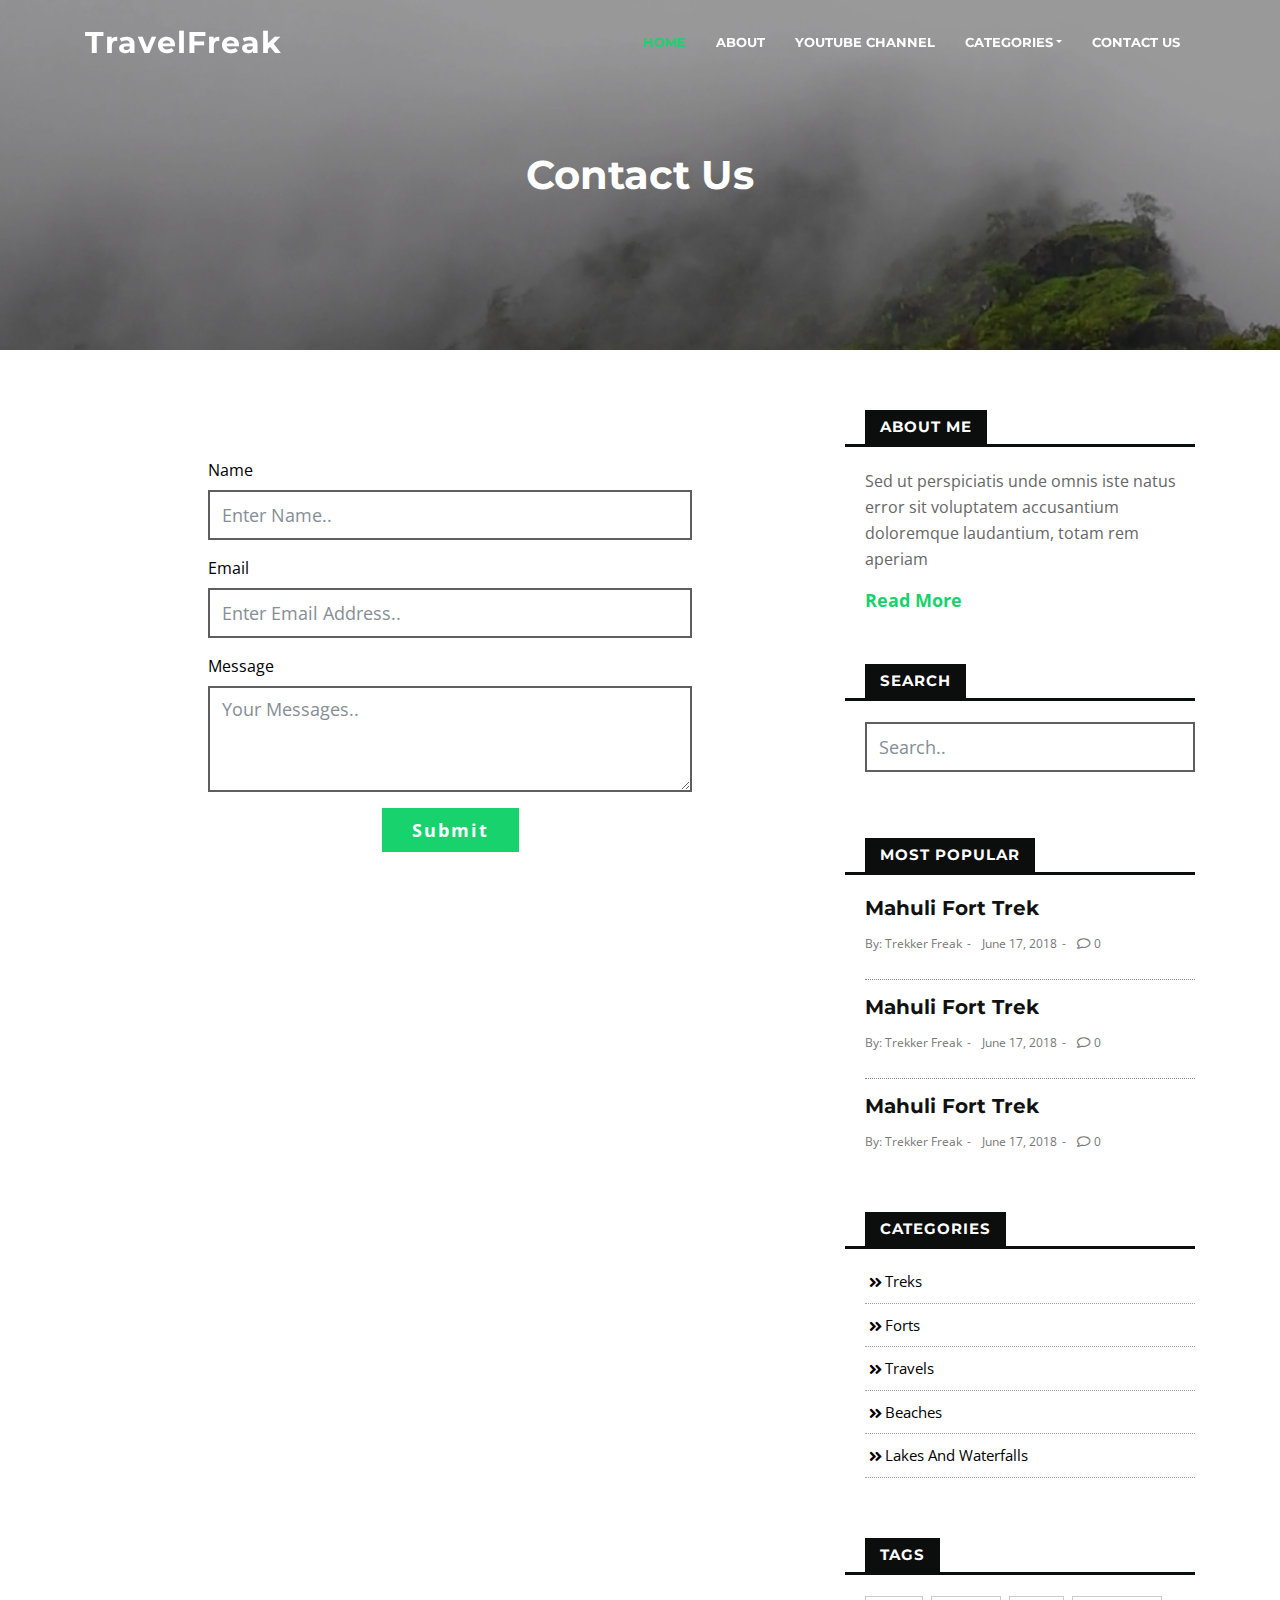
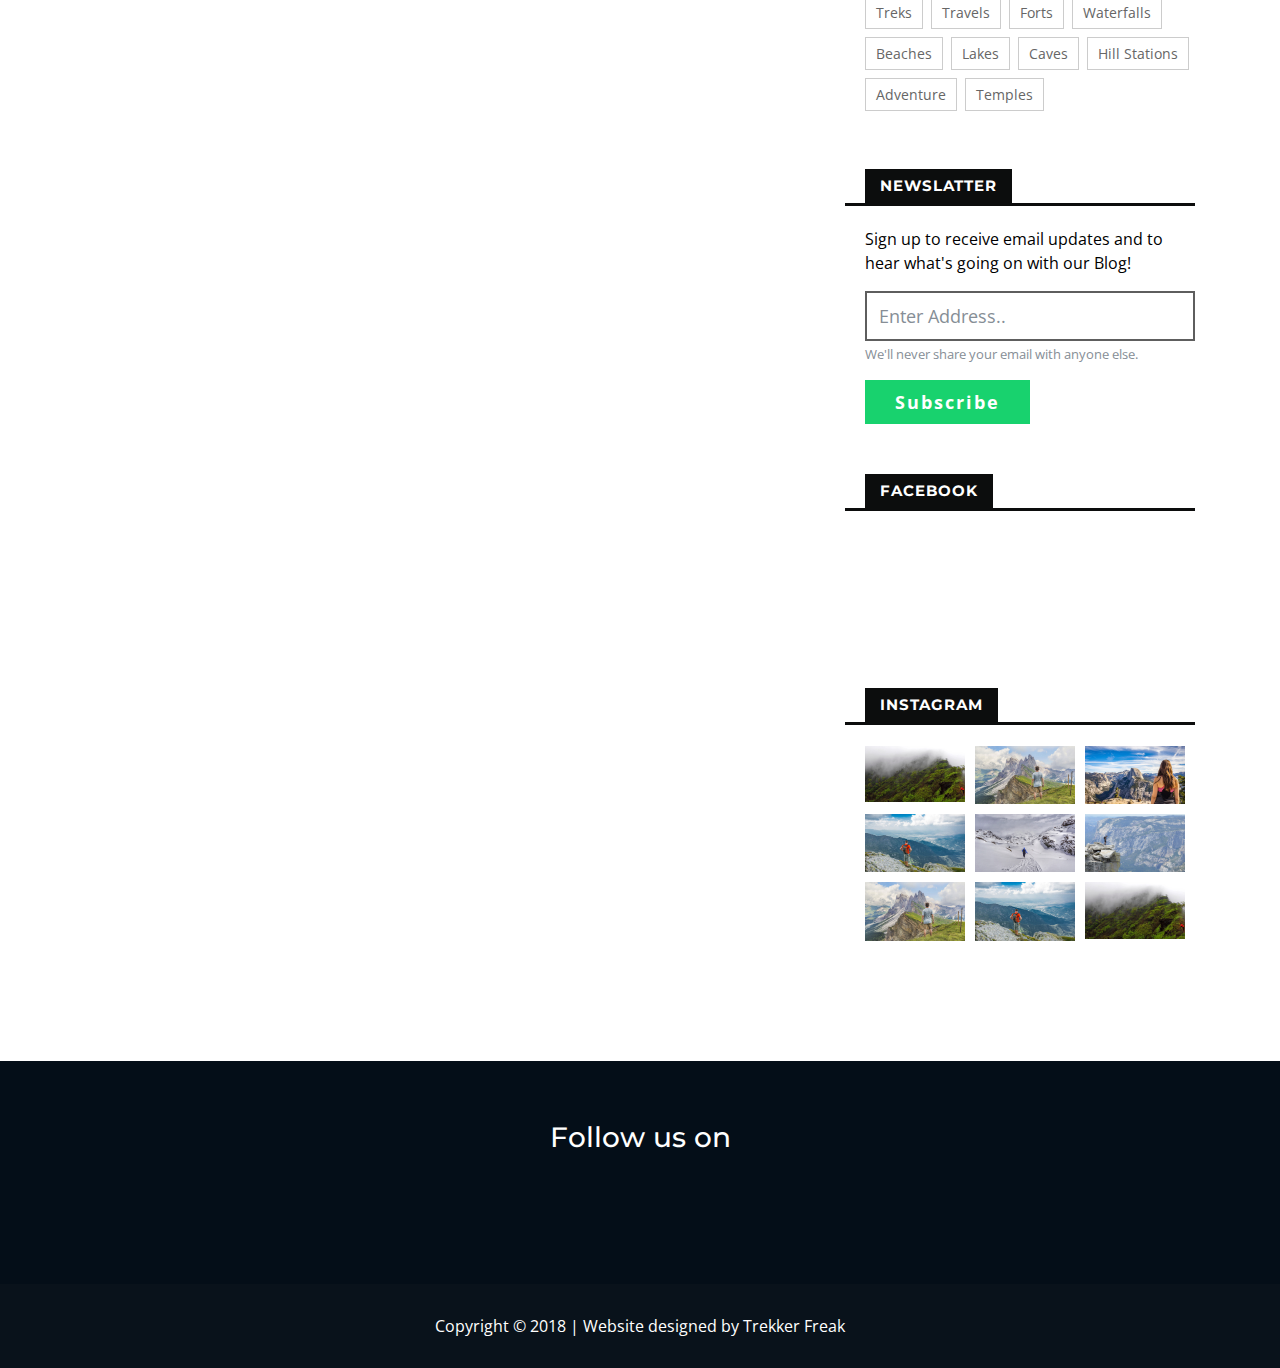
<file: contact.html>
<!doctype html>
<html lang="en">
  <head>
    <!-- Required meta tags -->
    <meta charset="utf-8">
    <meta name="viewport" content="width=device-width, initial-scale=1, shrink-to-fit=no">

    <!-- Favicons -->
    <link href="images/favicon.png" rel="icon">

    <!-- Bootstrap CSS -->
    <link rel="stylesheet" href="css/bootstrap.min.css">

    <!-- Custom CSS -->
    <link rel="stylesheet" href="css/style.css">
    <link rel="stylesheet" href="css/responsive.css">

    <!-- Library CSS -->
    <link rel="stylesheet" type="text/css" href="css/animate.css">
    <link rel="stylesheet" href="css/fontawesome-all.min.css">

    <!-- Google Fonts -->
    <link href="https://fonts.googleapis.com/css?family=Open+Sans:300,300i,400,400i,700,700i|Montserrat:300,400,500,700" rel="stylesheet">

    <title>Travel Blog</title>
  </head>
  <body>
    <div class="scroll-to-top"><i class="fas fa-angle-up"></i></div>
    <!--====================
        NAVIGATION SECTION 
    ======================-->
    <nav class="navbar navbar-expand-lg fixed-top bg-dark navbar-dark mynavbar">
      <div class="container">
        <a href="index.html" class="navbar-brand">TravelFreak</a>
        <button class="navbar-toggler" type="button" data-toggle="collapse" data-target="#myNavbar">
          <span class="line-icon first-bar"></span>
          <span class="line-icon second-bar"></span>
          <span class="line-icon third-bar"></span>
        </button>

        <div class="collapse navbar-collapse" id="myNavbar">
          <ul class="navbar-nav ml-auto">
            <li class="nav-item active">
              <a href="index.html" class="nav-link" >Home</a>
            </li>
            <li class="nav-item">
              <a href="about.html" class="nav-link" >About</a>
            </li>
            <li class="nav-item">
              <a href="https://www.youtube.com/channel/UC3eXtrgrOmq4ZjxrVWw1CIA" target="_blank" class="nav-link" >YouTube Channel</a>
            </li>
            <!-- Dropdown -->
            <li class="nav-item dropdown">
              <a href="#" class="nav-link dropdown-toggle" href="#" id="navbardrop" data-toggle="dropdown">Categories</a>
              <div class="dropdown-menu">
                <a class="dropdown-item" href="treks.html">Treks</a>
                <a class="dropdown-item" href="forts.html">Forts</a>
                <a class="dropdown-item" href="waterfalls.html">Waterfalls and Lakes</a>
                <a class="dropdown-item" href="beaches.html">Beaches</a>
                <a class="dropdown-item" href="religious_places.html">Religious Places</a>
              </div>
            </li>
            <li class="nav-item">
              <a href="contact.html" class="nav-link" >Contact Us</a>
            </li>
          </ul>
        </div>
      </div>  
    </nav><!-- Navbar ends -->
    <!--============================
        CONTACT BACKGROUND SECTION 
      ===========================-->
    <section class="banner contact" id="contact-us">
      <div class="overlay">
        <div class="hero-body">
          <div class="hero-text">
            <h2>Contact Us</h2>
          </div>
        </div>
      </div>
    </section>
    <!--===========================
      MAIN SECTION 
    =============================-->
    <section id="main-section">
      <div class="container">
        <div class="row">
          <div class="col-lg-8">
            <form class="contact-form py-5 wow slideInLeft">
              <div class="form-row">
                <div class="form-group col-lg-8 offset-lg-2">
                  
                  <label for="exampleInputPassword1">Name</label>
                  <input type="text" class="form-control input-type1" id="exampleInputPassword1" placeholder="Enter Name.." required="required">
                </div>
                <div class="form-group col-lg-8 offset-lg-2">
                  <label for="exampleInputEmail1">Email</label>
                  <input type="email" class="form-control input-type1" id="exampleInputEmail1" aria-describedby="emailHelp" placeholder="Enter Email Address.." required="required">
                </div>
                
              <div class="form-group col-lg-8 offset-lg-2">
                <label for="exampleFormControlTextarea1">Message</label>
                <textarea class="form-control textarea-type1" id="exampleFormControlTextarea1" rows="3" placeholder="Your Messages.." required="required"></textarea>
              </div>
            </div>
            <div class="form-group text-center">  
              <button type="submit" class="btn green-button">Submit</button>
            </div>  
            </form>
          </div>
          <div class="col-lg-4">
            <div class="sidebar-area">
              <div class="sidebar-widget about_us">
                <div class="widget-title">
                  <h3 class="sidebar-title">About Me</h3>
                </div>
                <div class="about-wrap">
                  <p>Sed ut perspiciatis unde omnis iste natus error sit voluptatem accusantium doloremque laudantium, totam rem aperiam</p>
                  <a href="" class="read-more">Read More</a>
                </div>
              </div>
              <div class="sidebar-widget search">
                <div class="widget-title">
                  <h3 class="sidebar-title">Search</h3>
                </div>
                <div class="search-wrap">
                  <form>
                    <div class="form-group">
                      <input type="email" class="form-control input-type1" id="exampleInputEmail1" aria-describedby="emailHelp" placeholder="Search..">
                    </div>  
                  </form>
                </div>
              </div>
              <div class="sidebar-widget popularblog">
                <div class="widget-title">
                  <h3 class="sidebar-title">Most Popular</h3>
                </div>
                <div class="popular-blog">
                  <h4 class="blog-title"><a href="">Mahuli Fort Trek</a></h4>
                  <div class="blog-meta">
                    <ul>
                      <li class="blog-author">
                        By: <a href="#"> Trekker Freak</a>
                      </li>
                      <li class="blog-date">
                        <a href="#"> June 17, 2018</a>
                      </li>
                      <li class="blog-comments">
                        <a href="#"><i class="far fa-comment"></i> 0</a>
                      </li>
                    </ul>
                  </div>
                </div>
                <div class="popular-blog">
                  <h4 class="blog-title"><a href="">Mahuli Fort Trek</a></h4>
                  <div class="blog-meta">
                    <ul>
                      <li class="blog-author">
                        By: <a href="#"> Trekker Freak</a>
                      </li>
                      <li class="blog-date">
                        <a href="#"> June 17, 2018</a>
                      </li>
                      <li class="blog-comments">
                        <a href="#"><i class="far fa-comment"></i> 0</a>
                      </li>
                    </ul>
                  </div>
                </div>
                <div class="popular-blog">
                  <h4 class="blog-title"><a href="">Mahuli Fort Trek</a></h4>
                  <div class="blog-meta">
                    <ul>
                      <li class="blog-author">
                        By: <a href="#"> Trekker Freak</a>
                      </li>
                      <li class="blog-date">
                        <a href="#"> June 17, 2018</a>
                      </li>
                      <li class="blog-comments">
                        <a href="#"><i class="far fa-comment"></i> 0</a>
                      </li>
                    </ul>
                  </div>
                </div>
              </div>
              <div class="sidebar-widget category">
                <div class="widget-title">
                  <h3 class="sidebar-title">categories</h3>
                </div>
                <ul class="category_list">
                  <li>
                    <i class="fas fa-angle-double-right"></i> <a href="#">Treks</a>
                  </li>
                  <li>
                    <i class="fas fa-angle-double-right"></i> <a href="#">Forts</a>
                  </li>
                  <li>
                    <i class="fas fa-angle-double-right"></i> <a href="#">Travels</a>
                  </li>
                  <li>
                    <i class="fas fa-angle-double-right"></i> <a href="#">Beaches</a>
                  </li>
                  <li>
                    <i class="fas fa-angle-double-right"></i> <a href="#">Lakes and Waterfalls</a>
                  </li>
                </ul>
              </div>
              <div class="sidebar-widget tags">
                <div class="widget-title">
                  <h3 class="sidebar-title">tags</h3>
                </div>
                <div class="tag_list">
                  <a href="#">Treks</a>
                  <a href="#">Travels</a>
                  <a href="#">Forts</a>
                  <a href="#">waterfalls</a>
                  <a href="#">beaches</a>
                  <a href="#">lakes</a>
                  <a href="#">caves</a>
                  <a href="#">hill stations</a>
                  <a href="#">adventure</a>
                  <a href="#">temples</a>
                </div>
              </div>
              <div class="sidebar-widget newsletter">
                <div class="widget-title">
                  <h3 class="sidebar-title">newslatter</h3>
                </div>
                <div class="newslatter-wrap">
                  <p>Sign up to receive email updates and to hear what's going on with our Blog!</p>
                  <form>
                    <div class="form-group">
                      <input type="email" class="form-control input-type1" id="exampleInputEmail1" aria-describedby="emailHelp" placeholder="Enter Address.." required="required">
                      <small id="emailHelp" class="form-text text-muted">We'll never share your email with anyone else.</small>
                    </div>
                    <button type="submit" class="btn green-button">subscribe</button>
                  </form>
                </div>
              </div>
              <div class="sidebar-widget facebook-widget">
                <div class="widget-title">
                  <h3 class="sidebar-title">Facebook</h3>
                </div>
                <div class="sidebar_facebook">
                  <div id="fb-root"></div>
                    <script>(function(d, s, id) {
                      var js, fjs = d.getElementsByTagName(s)[0];
                      if (d.getElementById(id)) return;
                      js = d.createElement(s); js.id = id;
                      js.src = 'https://connect.facebook.net/en_US/sdk.js#xfbml=1&version=v3.1';
                      fjs.parentNode.insertBefore(js, fjs);
                    }(document, 'script', 'facebook-jssdk'));</script>
                    <div class="fb-like" data-href="https://www.facebook.com/trekker.freak" data-layout="standard" data-action="like" data-size="small" data-show-faces="true" data-share="true"></div>
                    <iframe src="https://www.facebook.com/plugins/like.php?href=https%3A%2F%2Fwww.facebook.com%2Ftrekker.freak&width=450&layout=standard&action=like&size=small&show_faces=true&share=true&height=80&appId" width="100%" height="100px" style="border:none;overflow:hidden" scrolling="no" frameborder="0" allowTransparency="true" allow="encrypted-media"></iframe>
                </div>
              </div>
              <div class="sidebar-widget instagram-widget">
                <div class="widget-title">
                  <h3 class="sidebar-title">Instagram</h3>
                </div>
                <div class="sidebar_instagram">
                  <div class="row m-0">
                    <div class="col-4 single-insta">
                      <a href="https://www.instagram.com/trekker_freak/" target="_blank"><img src="images/instagram/img1.jpg" class="img-fluid"></a>
                    </div>
                    <div class="col-4 single-insta">
                      <a href="https://www.instagram.com/trekker_freak/" target="_blank"><img src="images/instagram/img2.jpg" class="img-fluid"></a>
                    </div>
                    <div class="col-4 single-insta">
                      <a href="https://www.instagram.com/trekker_freak/" target="_blank"><img src="images/instagram/img3.jpg" class="img-fluid"></a>
                    </div>
                    <div class="col-4 single-insta">
                      <a href="https://www.instagram.com/trekker_freak/" target="_blank"><img src="images/instagram/img4.jpg" class="img-fluid"></a>
                    </div>
                    <div class="col-4 single-insta">
                      <a href="https://www.instagram.com/trekker_freak/" target="_blank"><img src="images/instagram/img5.jpg" class="img-fluid"></a>
                    </div>
                    <div class="col-4 single-insta">
                      <a href="https://www.instagram.com/trekker_freak/" target="_blank"><img src="images/instagram/img6.jpg" class="img-fluid"></a>
                    </div>
                    <div class="col-4 single-insta">
                      <a href="https://www.instagram.com/trekker_freak/" target="_blank"><img src="images/instagram/img2.jpg" class="img-fluid"></a>
                    </div>
                    <div class="col-4 single-insta">
                      <a href="https://www.instagram.com/trekker_freak/" target="_blank"><img src="images/instagram/img4.jpg" class="img-fluid"></a>
                    </div>
                    <div class="col-4 single-insta">
                      <a href="https://www.instagram.com/trekker_freak/" target="_blank"><img src="images/instagram/img1.jpg" class="img-fluid"></a>
                    </div>
                  </div>
                </div>
              </div>
            </div>
          </div>
        </div>
      </div>
    </section>

    <!--===========================
      FOOTER SECTION 
    =========================-->
    <section id="footer">
        <div class="container">
            <div class="row">
                <div class="col-sm-12 text-center">
                    <h3>Follow us on</h3>
                    <div class="footer-social wow bounceInUp">
                        <ul>
                            <li><a href="" class="f_youtube"><i class="fab fa-youtube"></i></a></li>
                            <li><a href="" class="f_instagram"><i class="fab fa-instagram"></i></a></li>
                            <li><a href="" class="f_facebook"><i class="fab fa-facebook-f"></i></a></li>
                            <li><a href="" class="f_google"><i class="fab fa-google-plus-g"></i></a></li>
                        </ul>
                    </div>
                </div>
            </div>
        </div>   
    </section>
    
    <footer>
        <div class="container">
            <div class="row">
                <div class="col-md-12 text-center">
                    <div class="copyright">
                        <p class="m-0">Copyright © 2018 | Website designed by <a href="">Trekker Freak </a></p>
                    </div>
                </div>
            </div>
        </div>    
    </footer><!-- footer section ends -->
    
                      
    <!-- Optional JavaScript -->
    
    <!-- jQuery first, then Popper.js, then Bootstrap JS -->
    <script src="js/jquery-3.2.1.min.js"></script>
    <script src="js/popper.min.js"></script>
    <script src="js/bootstrap.min.js"></script>
    <script src="js/jquery.fitvids.js"></script>
    <script src="js/wow.min.js"></script>
    <script src="js/custom.js"></script>
  </body>
</html>
</file>
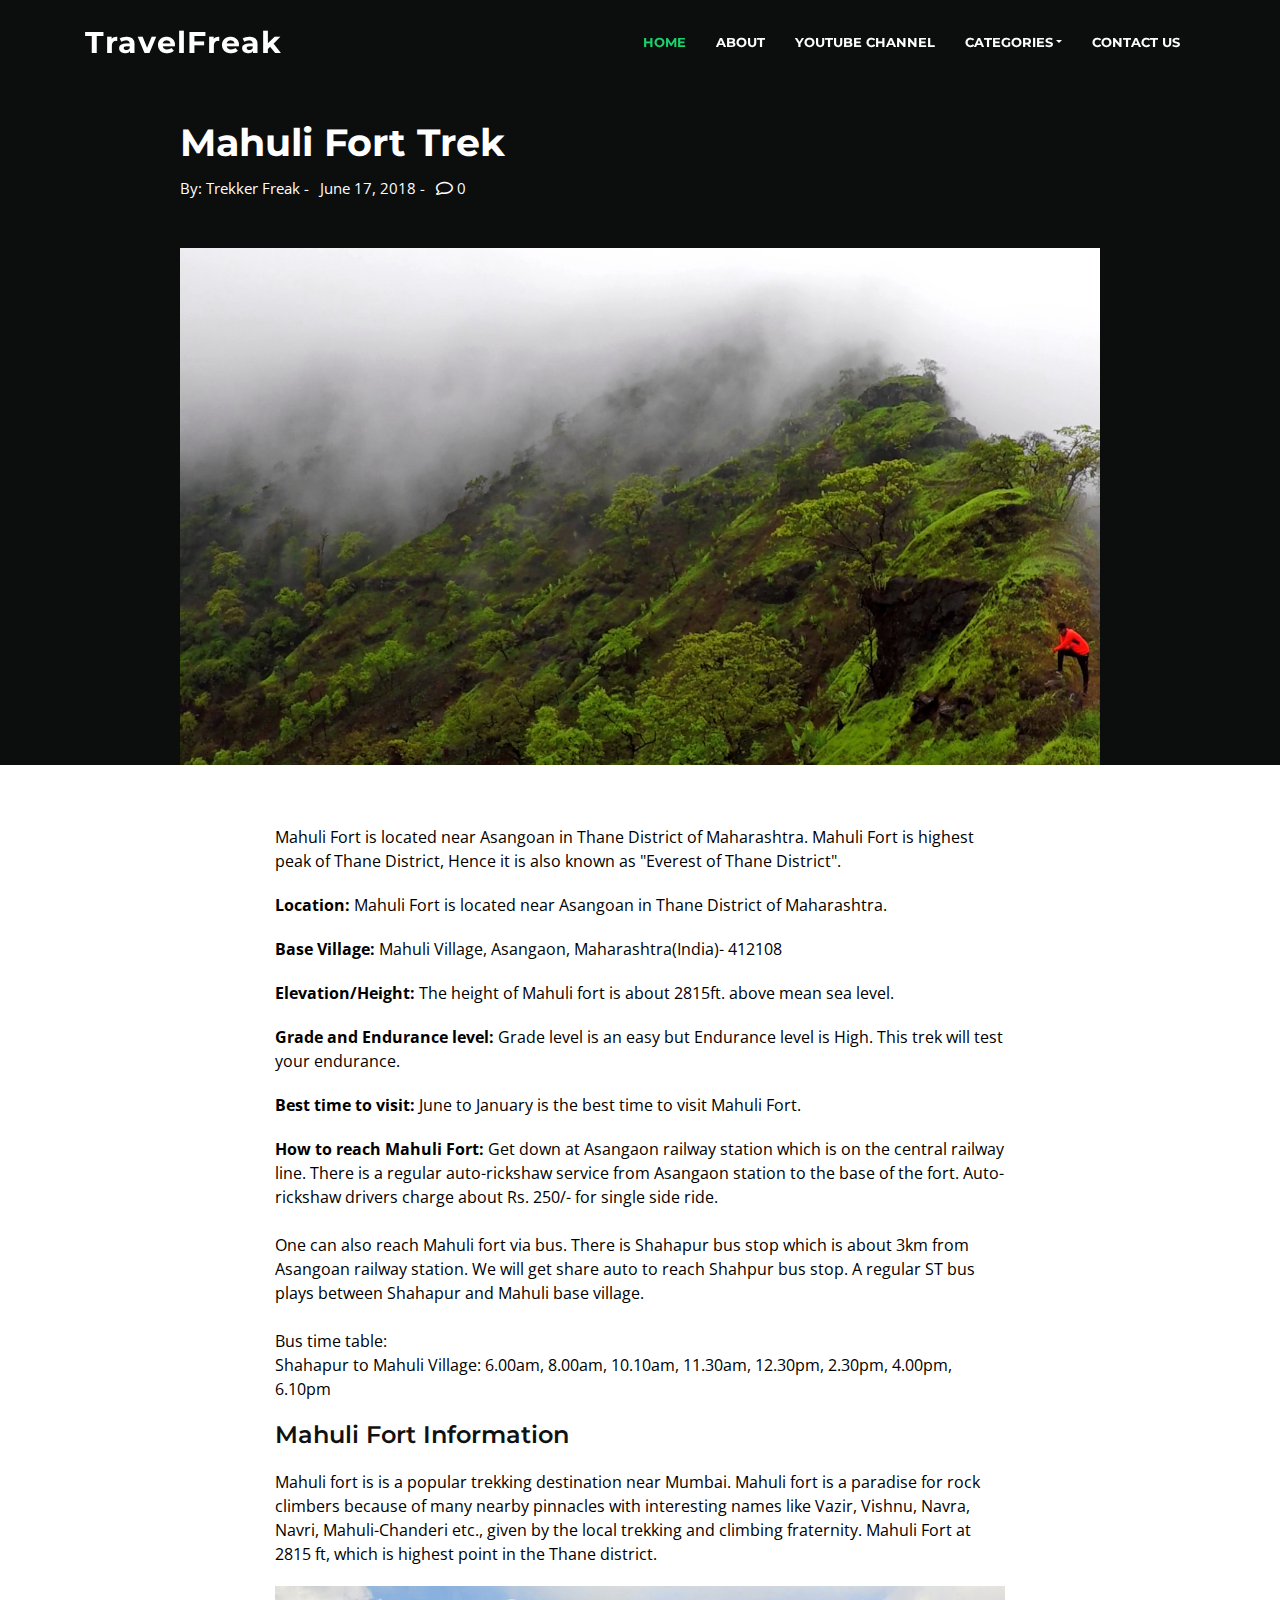
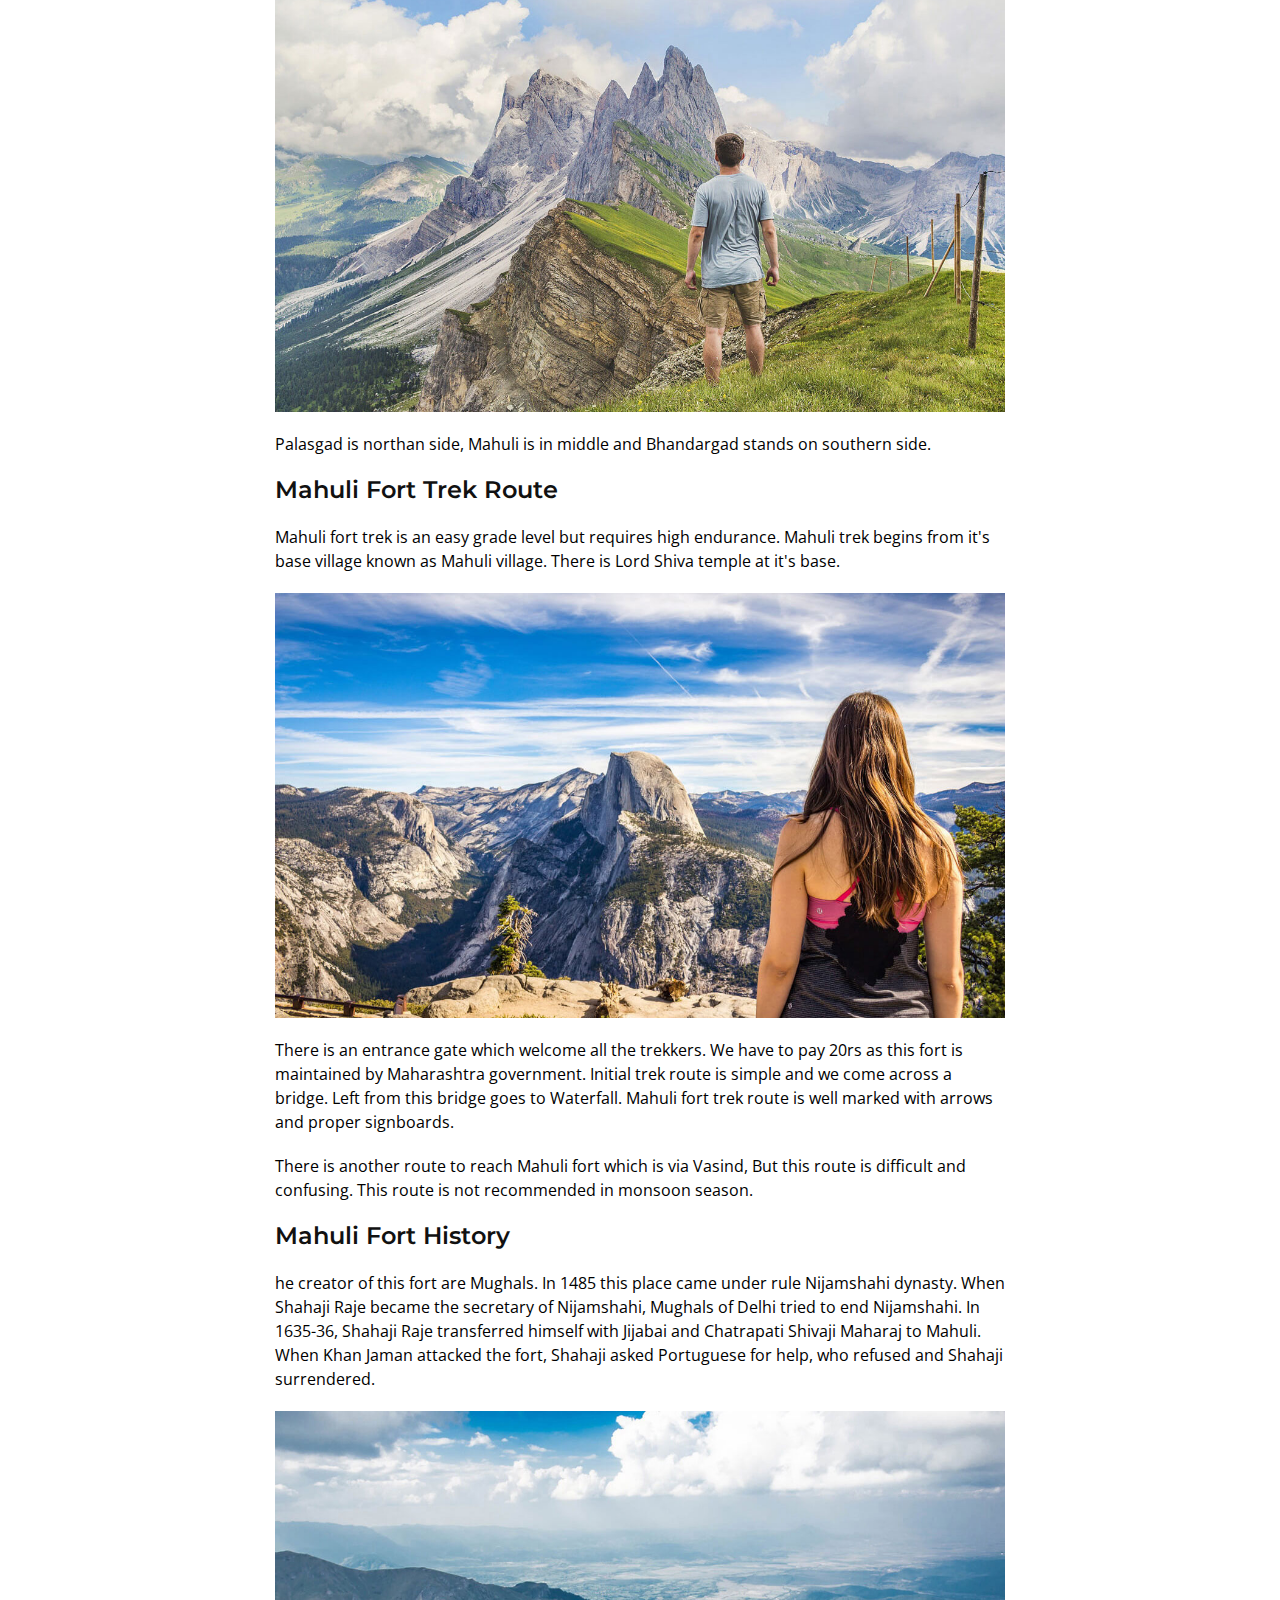
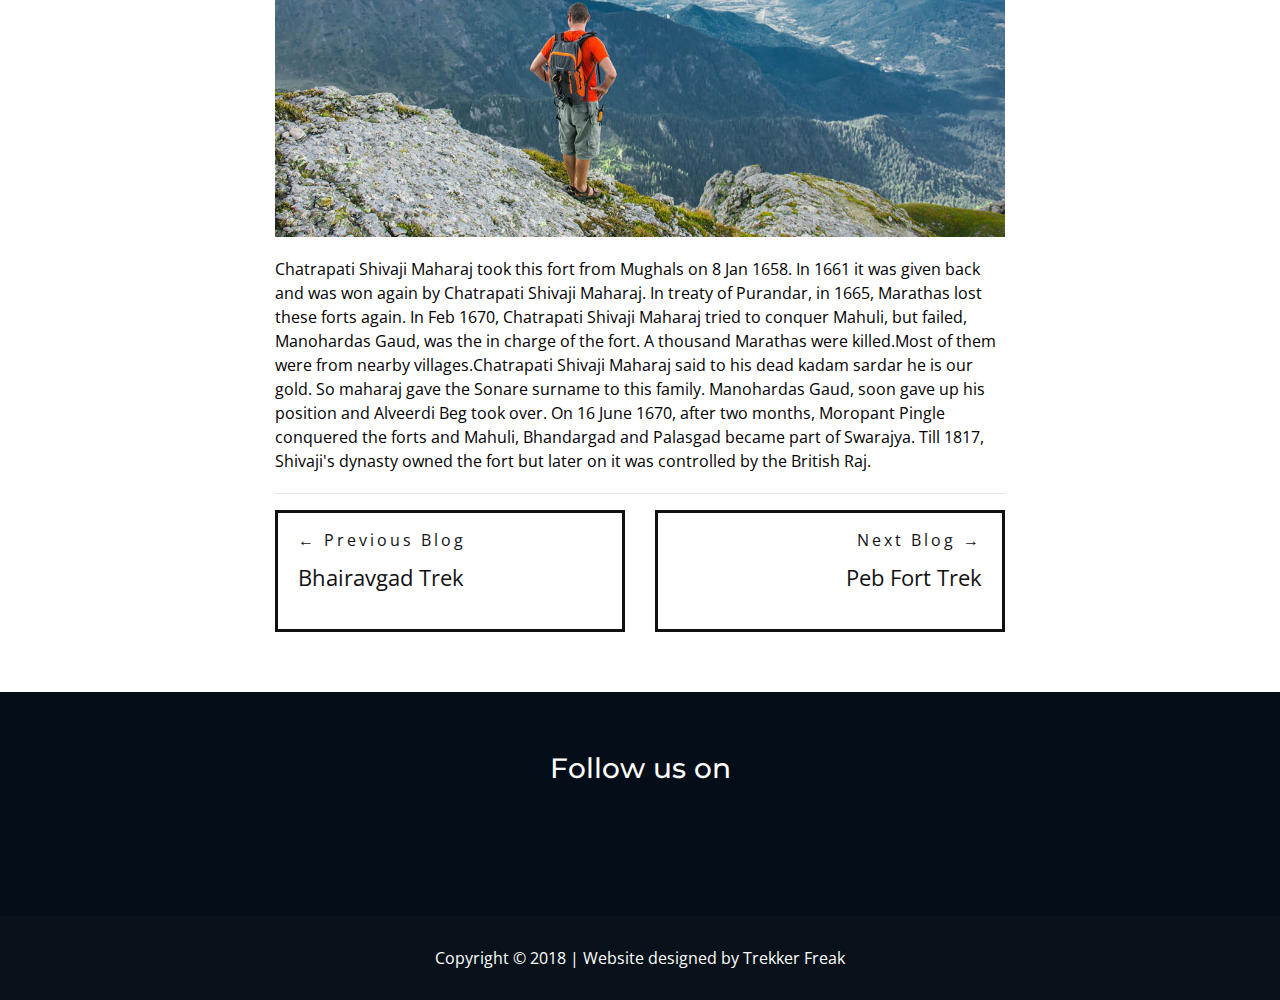
<file: singleBlog.html>
<!doctype html>
<html lang="en">
  <head>
    <!-- Required meta tags -->
    <meta charset="utf-8">
    <meta name="viewport" content="width=device-width, initial-scale=1, shrink-to-fit=no">

    <!-- Favicons -->
    <link href="images/favicon.png" rel="icon">

    <!-- Bootstrap CSS -->
    <link rel="stylesheet" href="css/bootstrap.min.css">

    <!-- Custom CSS -->
    <link rel="stylesheet" href="css/style.css">
    <link rel="stylesheet" href="css/responsive.css">

    <!-- Library CSS -->
    <link rel="stylesheet" type="text/css" href="css/animate.css">
    <link rel="stylesheet" href="css/fontawesome-all.min.css">

    <!-- Google Fonts -->
    <link href="https://fonts.googleapis.com/css?family=Open+Sans:300,300i,400,400i,700,700i|Montserrat:300,400,500,700" rel="stylesheet">

    <title>Travel Blog</title>
  </head>
  <body>
    <div class="scroll-to-top"><i class="fas fa-angle-up"></i></div>
    <!--====================
        NAVIGATION SECTION 
    ======================-->
    <nav class="navbar navbar-expand-lg fixed-top bg-dark navbar-dark mynavbar">
      <div class="container">
        <a href="index.html" class="navbar-brand">TravelFreak</a>
        <button class="navbar-toggler" type="button" data-toggle="collapse" data-target="#myNavbar">
          <span class="line-icon first-bar"></span>
          <span class="line-icon second-bar"></span>
          <span class="line-icon third-bar"></span>
        </button>

        <div class="collapse navbar-collapse" id="myNavbar">
          <ul class="navbar-nav ml-auto">
            <li class="nav-item active">
              <a href="index.html" class="nav-link" >Home</a>
            </li>
            <li class="nav-item">
              <a href="about.html" class="nav-link" >About</a>
            </li>
            <li class="nav-item">
              <a href="https://www.youtube.com/channel/UC3eXtrgrOmq4ZjxrVWw1CIA" target="_blank" class="nav-link" >YouTube Channel</a>
            </li>
            <!-- Dropdown -->
            <li class="nav-item dropdown">
              <a href="#" class="nav-link dropdown-toggle" href="#" id="navbardrop" data-toggle="dropdown">Categories</a>
              <div class="dropdown-menu">
                <a class="dropdown-item" href="treks.html">Treks</a>
                <a class="dropdown-item" href="forts.html">Forts</a>
                <a class="dropdown-item" href="waterfalls.html">Waterfalls and Lakes</a>
                <a class="dropdown-item" href="beaches.html">Beaches</a>
                <a class="dropdown-item" href="religious_places.html">Religious Places</a>
              </div>
            </li>
            <li class="nav-item">
              <a href="contact.html" class="nav-link" >Contact Us</a>
            </li>
          </ul>
        </div>
      </div>  
    </nav><!-- Navbar ends -->
    <!--============================
        CONTACT BACKGROUND SECTION 
      ===========================-->
    <section class="large-single-blog">
      <div class="container">
        <div class="row">
          <div class="col-lg-10 offset-lg-1">
            <div class="blog-header mb-5">
              <h1 class="blog-title"><a href="#">Mahuli Fort Trek</a></h1>
              <div class="blog-meta">
                <ul>
                  <li class="blog-author">
                    <span>By:</span><a href="#"> Trekker Freak</a>
                  </li>
                  <li class="blog-date">
                    <a href="#"> June 17, 2018</a>
                  </li>
                  <li class="blog-comments">
                    <a href="#"><i class="far fa-comment"></i> 0</a>
                  </li>
                </ul>
              </div>
            </div>
            <div class="blog-large-img">
              <img src="images/blog/MahuliBlog.jpg" class="img-fluid">
            </div>
          </div>
    </section>
    <!--===========================
      MAIN SECTION 
    =============================-->
    <section id="main-section">
      <div class="container">
        <div class="row">
          <div class="col-lg-8 offset-lg-2">
            <div class="blog-detail">
              <p class="basic-info">
                Mahuli Fort is located near Asangoan in Thane District of Maharashtra. Mahuli Fort is highest peak of Thane District, Hence it is also known as "Everest of Thane District".
              </p>
              <p><strong>Location:</strong> Mahuli Fort is located near Asangoan in Thane District of Maharashtra.</p>
              <p><strong>Base Village:</strong> Mahuli Village, Asangaon, Maharashtra(India)- 412108</p>
              <p><strong>Elevation/Height:</strong> The height of Mahuli fort is about 2815ft. above mean sea level.</p>
              <p><strong>Grade and Endurance level:</strong> Grade level is an easy but Endurance level is High. This trek will test your endurance.</p>
              <p><strong>Best time to visit:</strong> June to January is the best time to visit Mahuli Fort.</p>
              <p><strong>How to reach Mahuli Fort:</strong> Get down at Asangaon railway station which is on the central railway line. There is a regular auto-rickshaw service from Asangaon station to the base of the fort. Auto-rickshaw drivers charge about Rs. 250/- for single side ride.<br><br>
              One can also reach Mahuli fort via bus. There is Shahapur bus stop which is about 3km from Asangoan railway station. We will get share auto to reach Shahpur bus stop. A regular ST bus plays between Shahapur and Mahuli base village. <br><br>
              Bus time table:<br> Shahapur to Mahuli Village:
              6.00am, 8.00am, 10.10am, 11.30am, 12.30pm, 2.30pm, 4.00pm, 6.10pm</p>

              <h4>Mahuli Fort Information</h4>
              <p>Mahuli fort is is a popular trekking destination near Mumbai. Mahuli fort is a paradise for rock climbers because of many nearby pinnacles with interesting names like Vazir, Vishnu, Navra, Navri, Mahuli-Chanderi etc., given by the local trekking and climbing fraternity. Mahuli Fort at 2815 ft, which is highest point in the Thane district.</p>
              <p><img src="images/blog/post1.jpg" class="img-fluid"></p>
              <p>Palasgad is northan side, Mahuli is in middle and Bhandargad stands on southern side.</p>

              <h4>Mahuli Fort Trek Route</h4>
              <p>Mahuli fort trek is an easy grade level but requires high endurance. Mahuli trek begins from it's base village known as Mahuli village. There is Lord Shiva temple at it's base.</p>
              <p><img src="images/blog/post2.jpg" class="img-fluid"></p>
              <p>There is an entrance gate which welcome all the trekkers. We have to pay 20rs as this fort is maintained by Maharashtra government. Initial trek route is simple and we come across a bridge. Left from this bridge goes to Waterfall.
              Mahuli fort trek route is well marked with arrows and proper signboards.</p>
              <p>There is another route to reach Mahuli fort which is via Vasind, But this route is difficult and confusing. This route is not recommended in monsoon season.</p>
              <h4>Mahuli Fort History</h4>
              <p>he creator of this fort are Mughals. In 1485 this place came under rule Nijamshahi dynasty. When Shahaji Raje became the secretary of Nijamshahi, Mughals of Delhi tried to end Nijamshahi. In 1635-36, Shahaji Raje transferred himself with Jijabai and Chatrapati Shivaji Maharaj to Mahuli. When Khan Jaman attacked the fort, Shahaji asked Portuguese for help, who refused and Shahaji surrendered.</p>
              <p><img src="images/blog/post3.jpg" class="img-fluid"></p>
              <p>Chatrapati Shivaji Maharaj took this fort from Mughals on 8 Jan 1658. In 1661 it was given back and was won again by Chatrapati Shivaji Maharaj. In treaty of Purandar, in 1665, Marathas lost these forts again. In Feb 1670, Chatrapati Shivaji Maharaj tried to conquer Mahuli, but failed, Manohardas Gaud, was the in charge of the fort. A thousand Marathas were killed.Most of them were from nearby villages.Chatrapati Shivaji Maharaj said to his dead kadam sardar he is our gold. So maharaj gave the Sonare surname to this family. Manohardas Gaud, soon gave up his position and Alveerdi Beg took over. On 16 June 1670, after two months, Moropant Pingle conquered the forts and Mahuli, Bhandargad and Palasgad became part of Swarajya. Till 1817, Shivaji's dynasty owned the fort but later on it was controlled by the British Raj.</p>
              <hr>
              <div class="blog_link">
                <div class="row">
                  <div class="col-sm-6">
                    <a href="" class="prev-blog">
                      <p>
                        <span>&larr; Previous Blog</span>
                        Bhairavgad Trek
                      </p>
                    </a>
                  </div>
                  <div class="col-sm-6">
                    <a href="" class="next-blog">
                      <p>
                        <span>Next Blog &rarr;</span>
                        Peb Fort Trek
                      </p>
                    </a>
                  </div>
                </div>
              </div>
            </div>
          </div>
        </div>
      </div>
    </section>

    <!--===========================
      FOOTER SECTION 
    =========================-->
    <section id="footer">
        <div class="container">
            <div class="row">
                <div class="col-sm-12 text-center">
                    <h3>Follow us on</h3>
                    <div class="footer-social wow bounceInDown">
                        <ul>
                            <li><a href="" class="f_youtube"><i class="fab fa-youtube"></i></a></li>
                            <li><a href="" class="f_instagram"><i class="fab fa-instagram"></i></a></li>
                            <li><a href="" class="f_facebook"><i class="fab fa-facebook-f"></i></a></li>
                            <li><a href="" class="f_google"><i class="fab fa-google-plus-g"></i></a></li>
                        </ul>
                    </div>
                </div>
            </div>
        </div>   
    </section>
    
    <footer>
        <div class="container">
            <div class="row">
                <div class="col-md-12 text-center">
                    <div class="copyright">
                        <p class="m-0">Copyright © 2018 | Website designed by <a href="">Trekker Freak </a></p>
                    </div>
                </div>
            </div>
        </div>    
    </footer><!-- footer section ends -->
    
                      
    <!-- Optional JavaScript -->
    
    <!-- jQuery first, then Popper.js, then Bootstrap JS -->
    <script src="js/jquery-3.2.1.min.js"></script>
    <script src="js/popper.min.js"></script>
    <script src="js/bootstrap.min.js"></script>
    <script src="js/jquery.fitvids.js"></script>
    <script src="js/wow.min.js"></script>
    <script src="js/custom.js"></script>
  </body>
</html>
</file>
<file: css/style.css>
/************************************
        BASIC TYPOGRAPHY 
************************************/
body,
html {
}
body{
	margin: 0px;
    padding: 0px;
    font-family: "Open Sans", sans-serif;
    font-weight: 400;
    color: #000;
    overflow-x: hidden;
    background-color: #Ffffff;
   -webkit-font-smoothing: antialiased;
}

ul,
li {
    padding: 0px;
    margin: 0px;
    list-style: none;
}

h1,
h2,
h3,
h4,
h5,
h6 {
   font-family: "Montserrat", sans-serif;
    font-weight: 500;
    -webkit-font-smoothing: antialiased;
    margin: 0;
    color: #111;
}
a {
    color: inherit;
    -webkit-font-smoothing: antialiased;
    transition: all 0.3s;
    -webkit-transition: all 0.3s;
    -moz-transition: all 0.3s;
    -o-transition: all 0.3s;
}

a:hover,
a:active,
a:focus {
    color:inherit;
    text-decoration: none;
}
.scroll-to-top{
    position: fixed;
    bottom: 20px;
    right: 20px;
    background: #111;
    color: #fff;
    width: 30px;
    height: 30px;
    text-align: center;
    font-size: 20px;
    line-height: 30px;
    cursor: pointer;
    z-index: 9999;
    display: none;
    transition: all 0.3s ease-in-out 0s;
    -webkit-transition: all 0.3s ease-in-out 0s;
    -moz-transition: all 0.3s ease-in-out 0s;
    -o-transition: all 0.3s ease-in-out 0s;
}
.scroll-to-top:hover{
    border-radius: 50%;
}
/*************************
    NAVBAR CSS 
*************************/
.mynavbar{
    background-color: transparent !important;
    padding-top:15px;
    padding-bottom: 15px;
    transition: all 0.5s ease 0s;
    -webkit-transition: all 0.5s ease 0s;
    -o-transition: all 0.5s ease 0s;
    -moz-transition: all 0.5s ease 0s;
}
.mynavbar .navbar-brand{
    font-size: 30px;
    font-family: "Montserrat", sans-serif;
    font-weight: 700;
    letter-spacing: 1px;
}
.mynavbar .navbar-brand > img{
    width: 125px;
}
.mynavbar .navbar-nav .nav-link{
    color: #ffffff;
    text-transform: uppercase;
    font-family: "Montserrat", sans-serif;
    font-weight: 700;
    font-size: 13px;
    padding: 10px 15px;
}
.navbar-dark .navbar-nav .active>.nav-link, .navbar-dark .navbar-nav .nav-link.active, .navbar-dark .navbar-nav .nav-link.show, .navbar-dark .navbar-nav .show>.nav-link{
    color: #18d36e;
}
.mynavbar .navbar-nav > li > .nav-link:hover, .mynavbar .navbar-nav > li > .nav-link:active{
    color: #18d36e;
}
.mynavbar .dropdown-item{
    color: #333;
    transition: 0.3s;
    display: block;
    font-size: 13px;
    text-transform: none;
    font-family: "Montserrat", sans-serif;
    font-weight: 700;
}
.mynavbar .dropdown-item:focus, .mynavbar .dropdown-item:hover {
  color: #fff;
  text-decoration: none;
  background-color: #18d36e;
}
.mynavbar .dropdown-menu {
    top: 35px;
    padding: 0px;
    border-radius: 0px;
}
.nav-shrink {
    background-color: rgba(0, 0, 0, 0.9) !important;
    padding-top: 0px;
    padding-bottom: 0px;
    }
.navbar-toggler {
    background-color: #18d36e;
    border-color: #18d36e;
    padding: 9px 10px;
    margin-top: 8px;
    margin-bottom: 8px;
}
.navbar-toggler .line-icon {
    display: block;
    width: 22px;
    height: 2px;
    border-radius: 1px;
    background-color: #fff;
    transition: all 0.3s linear 0s;
    -webkit-transition: all 0.3s linear 0s;
    -moz-transition: all 0.3s linear 0s;
    -o-transition: all 0.3s linear 0s;
}
.navbar-toggler .line-icon + .line-icon {
    margin-top: 4px;
}  
/***************************
    HOME BACKGROUND CSS
****************************/    
.background{
    background-image: url('../images/inner_bg.jpg');
    background-size: cover;
    background-position: center center;
    background-attachment: fixed;
    position: relative;
    height: calc(100vh - 100px);
}
.overlay{
    position: absolute;
    height: 100%;
    width: 100%;
    top: 0;
    left: 0;
    background: rgba(0, 0, 0,0.4 );
}
.hero-body{
    display: table;
    position: absolute;
    width: 100%;
    height: 100%;
    top: 0;
    left: 0;
    z-index: 11;
}
.hero-text{
    display: table-cell;
    vertical-align: middle;
    text-align: center;
    color: #fff;
    padding: 0px 15px;
}
.hero-text > h2{
    color: #fff;
    font-size: 40px;
    font-weight: 700;
}
.btn.get-started {
    background: #18d26e;
    color: #fff;
    margin-bottom: 30px;
    border-radius: 50px;
    padding: 10px 40px;
    font-size: 16px;
    font-weight: 500;
    font-family: "Montserrat", sans-serif;
    display: inline-block;
    letter-spacing: 1px;
    transition: all 0.3s ease 0s;
    -moz-transition: all 0.3s ease 0s;
    -o-transition: all 0.3s ease 0s;
    }
.btn.get-started:hover, .btn.get-started:active {
    background: #fff;
    color: #18d26e;
}
.social-media ul {
    list-style: none;
    margin-top: 30px;
    padding: 0px;
    text-align: center;
}
.social-media ul li {
    display: inline-block;
    padding: 0px;
    margin: 0px;
}
.social-media li a {
    width: 45px;
    height: 45px;
    line-height: 45px;
    color: #fff;
    font-size: 20px;
    display: block;
    transition: all 0.5s ease 0s;
    -webkit-transition: all 0.5s ease 0s;
}
.social-media li a:hover {
    background-color: #18d26e;
}
.facebook {
    background: #5D82D1;
    box-shadow: 0 0 0 0px #5D82D1;
}
.google-plus {
    background: #EB5E4C;
    box-shadow: 0 0 0 0px #EB5E4C;
}
.youtube {
    background: #E13138;
    box-shadow: 0 0 0 0px #E13138;
}
.instagram{
    background: #f56040;
    box-shadow: 0 0 0 0px #f56040;
}
/*****************************
       MAIN SECTION CSS
******************************/
section#main-section{
    padding: 60px 0px;
}
.single-blog{
    background: #fff;
    position: relative;
    overflow: hidden;
    transition: all 0.4s ease-in-out 0s;
    margin-bottom: 30px;
}
.single-blog .blog-image{
    transition: all 0.4s ease-in-out 0s;
}
.single-blog .blog-image:hover{
    transform: scale(1.1);
}
.single-blog .blog-info{
    padding: 30px 20px;
    border:1px solid #f7f7f7;;
}
.single-blog .blog-info .blog-title{
    font-size: 30px;
    font-weight: 700;
    margin-bottom: 15px;
    color: #111;
}
.single-blog .blog-info .blog-title:hover{
    color: #18d26e;
}
.blog-meta {
    overflow: hidden;
    margin: 10px auto;
}
.blog-meta>ul>li{
    color: #777;
    display: inline-block;
    font-size: 14px;
    list-style: none;
    margin: 0 8px 0 0;
    padding-right: 8px;
    position: relative;
}
.blog-meta>ul>li:after{
    position: absolute;
    content: "-";
    top: 0;
    right: -1px;
}
.blog-meta>ul>li:last-child:after{
    display: none;
}
.blog-meta>ul>li>a{
    color: #000;
    font-size: 14px;
}
.single-blog .blog-info p{
    margin: 10px auto;
    font-size: 14px;
    color: #666;
    line-height: 24px;
}
.single-blog .blog-info .btn{
    background: #fff;
    border: 1px solid #18d26e;
    border-radius: 4px;
    padding: 5px 20px;
    color: #18d26e;
    font-size: 14px;
    margin-bottom: 20px;
    transition: all 0.4s ease-in-out 0s;
}
.video-title{
    font-size: 20px;
    font-weight: 700;
    margin-bottom: 20px;
}
.single-blog .blog-info .blog-video{
    margin: 0px -20px;
    margin-bottom: -30px;
}
.single-blog .blog-info .btn:hover{
    background: #18d26e;
    color: #fff;
}
.myPagination > li{
    margin-right: 5px;
}
.myPagination .page-link{
    background: #eee;
    color: #333;
    padding: 5px 15px;
    border-radius: 0px !important;
    line-height: 24px;
    transition: all 0.4s ease-in-out 0s; 
}
.myPagination .page-item.active .page-link{
    background-color: #18d26e;
    color: #fff;
    border-color: #18d26e;
}
.myPagination .page-link:hover{
    background-color: #18d26e;
    color: #fff;
}
/****************************
    SIDEBAR SECTION CSS
*****************************/
.sidebar-widget{
    margin-bottom: 30px;
    background-color: #fff;
    padding: 0 0 20px 20px;
}
.widget-title{
    border-bottom: 3px solid #0c0d0d;
    margin: 0 0 21px -20px;
    padding: 0px 20px;
}
.sidebar-title{
    background: #0c0d0d;
    color: #fff;
    text-transform: uppercase;
    letter-spacing: 1px;
    font-size: 15px;
    padding: 12px 15px 12px 15px;
    font-weight: 700;
    line-height: 10px;
    margin: 0px;
    display: inline-block;
}
.about-wrap p{
    color: #666;
    font-size: 16px;
    line-height: 26px;
    margin: 0 auto 15px;
}
.about-wrap .read-more{
    font-size: 18px;
    font-weight: 700;
    color: #18d26e;
}
.about-wrap .read-more:hover{
    text-decoration: underline;
}
.popular-blog{
    border-bottom: 1px dotted #898989;
    margin: 0px auto 15px 0px;
    padding-bottom: 15px;
}
.popular-blog:last-child{
    border:0px;
    padding: 0px;
    margin: 0px;
}
.popular-blog .blog-title{
    font-size: 20px;
    font-weight: 700;
    line-height: 24px;
    margin-bottom: 10px;
}
.popular-blog .blog-title:hover{
    color: #18d26e;
}
.popular-blog .blog-meta>ul>li{
    font-size: 12px;
}
.popular-blog .blog-meta>ul>li>a{
    color: #777;
    font-size: 12px;
}
.category_list > li{
    position: relative;
    font-size: 15px;
    border-bottom: 1px dotted #9f9f9f;
    padding-left: 20px;
    padding-bottom: 10px;
    margin: 0px 0px 10px 0px;
    text-transform: capitalize;
}
.category_list > li > i{
    position: absolute;
    top: 5px;
    left: 4px;
}
.category_list > li > a:hover{
    color: #18d26e;
}
.tag_list > a{
    border: 1px solid #ccc;
    padding: 5px 10px;
    font-size: 14px;
    display: inline-block;
    color: #666;
    margin: 0px 4px 8px 0px;
    text-transform: capitalize;
}
.tag_list > a:hover{
    color: #fff;
    background-color: #18d26e;
}
.input-type1{
    border: 2px solid #5e5e5e;
    border-radius: 0px;
    font-size: 18px;
    height: 50px;
    box-shadow: none;
    line-height: 30px;
}
.textarea-type1{
    border: 2px solid #5e5e5e;
    border-radius: 0px;
    font-size: 18px;
    box-shadow: none;
    line-height: 30px;
}
.green-button{
    background-color: #18d26e;
    color: #fff;
    border-radius: 0px;
    padding: 10px 30px;
    font-weight: 700;
    text-transform: capitalize;
    line-height: 24px;
    letter-spacing: 2px;
    border:none;
    font-size: 18px;
    transform: all 0.4s ease-in-out 0s;
    -webkit-transform: all 0.4s ease-in-out 0s;
    -moz-transform: all 0.4s ease-in-out 0s;
    -o-transform: all 0.4s ease-in-out 0s;
}
.input-type1:hover, .input-type1:focus, .textarea-type1:hover, .textarea-type1:focus{
    outline: none;
    box-shadow: none;
    border: 2px solid #000;
}
.green-button:hover, .green-button:focus, .green-button:active{
    background-color: #0ba954;
    border-radius: 4px;
    box-shadow: none;
}
.single-insta{
    padding: 0px;
    padding-right: 10px;
    padding-bottom: 10px;
}
/**********************************
    FOOTER SECTION CSS
**********************************/
#footer{
    background: #040e18 none repeat scroll 0 0;
    padding: 60px 0px;
}
#footer h3 {
    color: #fff;
    padding-bottom: 30px;
}
.footer-social ul li{
    padding: 0px;
    margin: 0px;
    display: inline-block;
}
.footer-social ul li a{
    background: #2e3537 none repeat scroll 0 0;
    border: 1px solid #2e3537;
    box-shadow: 0 0 0 7px transparent;
    color: #aaa;
    display: block;
    font-size: 16px;
    height: 40px;
    line-height: 28px;
    padding: 5px 10px;
    -webkit-transition: all 0.4s ease 0s;
    transition: all 0.4s ease 0s;
    width: 40px;
}
.footer-social ul li a:hover {
    color: #fff;
}
.f_facebook:hover {
    background: #5D82D1;
    box-shadow: 0 0 0 0px #5D82D1;
    border: 1px solid #5D82D1;
}
.f_google:hover {
    background: #EB5E4C;
    box-shadow: 0 0 0 0px #EB5E4C;
    border: 1px solid #EB5E4C;
}
.f_youtube:hover {
    background: #CC181E;
    box-shadow: 0 0 0 0px #CC181E;
    border: 1px solid #CC181E;
}
.f_instagram:hover {
    background: #f56040;
    box-shadow: 0 0 0 0px #f56040;
    border: 1px solid #f56040;
}
footer{
    background-color: #09121b;
    padding: 30px 0;
    color: #fff;
}
.copyright p {
    font-weight: 400;
}
.copyright p > a:hover{
    color: #18d26e;
}
/****************************
    CONTACT US CSS
****************************/
.banner{
    position: relative;
    min-height: 350px;
    background-size: cover;
    background-position: center bottom;
    background-repeat: no-repeat;
    background-attachment: fixed;
}
.banner.contact{
    background-image: url("../images/MahuliBlog.jpg");
}
/****************************
    ABOUT US CSS
****************************/
.banner.about{
    background-image: url("../images/blog/post1.jpg");
}
.about-info h3, .behind-lines h3{
    font-size: 30px;
    font-weight: 700;
    margin-bottom: 30px;
}
.about-info p{
    line-height: 27px;
    font-size: 16px;
    margin-bottom: 30px;
}
.about-info h4{
    font-size: 20px;
    font-weight: 700;
    margin-bottom: 20px;
}
.follow-link > li{
    margin-bottom: 10px;
    position: relative;
    padding-left: 20px;
    font-size: 15px;
    font-weight: 500;
}
.follow-link > li:before{
        content: "";
    position: absolute;
    width: 5px;
    height: 5px;
    background-color: #111;
    left: 5px;
    top: 8px;
    border-radius: 50%;
}
.follow-link > li > a{
    color: #18d26e;
    font-weight: 600;
} 
.follow-link > li > a:hover{
    text-decoration: underline;
}
.behind-lines .single-member{
    position: relative;
    overflow: hidden;
    margin-bottom: 30px;
}
.image-overlay{
    position: absolute;
    width: 100%;
    height: 100%;
    left: 0px;
    top: 0;
    text-align: center;
    background-color: rgba(24, 210, 110, 0.7);
    display: block;
    opacity: 0;
    transition: all 0.4s ease-in-out 0s;
    -webkit-transition: all 0.4s ease-in-out 0s;
    -moz-transition: all 0.4s ease-in-out 0s;
    -o-transition: all 0.4s ease-in-out 0s;
}
.behind-lines .single-member:hover .image-overlay{
    opacity: 1;
}
.image-overlay h4{
    padding-top: 100px;
    color: #fff;
    font-weight: 700;
    font-size: 30px;
}
/****************************
    SINGLE BLOG CSS
****************************/
.large-single-blog{
    background-color: #0c0d0d;;
    min-height: 450px;
    padding-top: 120px;
}
.large-single-blog .blog-header h1{
    margin-bottom: 10px;
    color: #fff;
    font-size: 38px;
    font-weight: 700;
}
.large-single-blog .blog-meta ul li, .large-single-blog .blog-meta ul li a {
    color: #fff;
    font-size: 15px;
}
.blog-detail p{
    margin-bottom: 20px;
}
.blog-detail h4{
    margin-bottom: 20px;
    font-size: 24px;
    font-weight: 600;
}   
.blog_link .prev-blog, .blog_link .next-blog{
    border: 3px solid #111;
    color: #111;
    font-size: 22px;
    padding: 15px 20px;
    display: block;
    position: relative;
    float: left;
    width: 100%;
    transition: all 0.4s ease-in-out 0s;
    -webkit-transition: all 0.4s ease-in-out 0s;
    -moz-transition: all 0.4s ease-in-out 0s;
    -o-transition: all 0.4s ease-in-out 0s;
}
.blog_link .next-blog{
    text-align: right;
}
.blog_link .prev-blog span, .blog_link .next-blog span{
    display: block;
    font-size: 16px;
    letter-spacing: 3px;
    margin: 0 auto 9px;
}
.blog_link .prev-blog:hover{
    background-color: #111;
    color: #fff;
    transform: translateX(10px);
}
.blog_link .next-blog:hover{
    background-color: #111;
    color: #fff;
    transform: translateX(-10px);
}
</file>
<file: css/responsive.css>
@media screen and (min-width: 992px){
	.mynavbar li.dropdown:hover>div.dropdown-menu {
  display: block;
	}
}
/********* IPAD CSS ***********/
@media screen and (max-width: 992px){
	.sidebar-area{
		margin-top: 50px;
	}
	.widget-title{
		padding: 0px;
    	margin-left: 0px;
	}
	.sidebar-widget{
		padding: 0px;
	}
	.mynavbar .dropdown-menu{
		background:transparent;
	}
	.mynavbar .dropdown-item{
		color: #fff;
	}
}
/********* TAB CSS ***********/
@media screen and (max-width: 767px){
	.hero-text > h2 {
		font-size: 20px;
	}
	.single-blog .blog-info .blog-title {
		font-size: 25px;
	}
	.large-single-blog .blog-header h1{
		font-size: 30px;
	}
	.blog-detail p {
		font-size: 15px;
	}
	.about .hero-text > h2, .contact .hero-text > h2{
		font-size: 40px;
	}
	.blog-detail h4 {
	    margin-bottom: 15px;
	    font-size: 20px;
	}
}
/********* Mobile CSS ***********/
@media screen and (max-width: 767px){
	.blog_link .prev-blog, .blog_link .next-blog{
		margin-bottom: 15px;
	}
	.large-single-blog .blog-meta ul li, .large-single-blog .blog-meta ul li a { 
    	font-size: 14px;
	}
	.mynavbar .navbar-brand > img{
    	width: 80px;
	}
}
</file>
